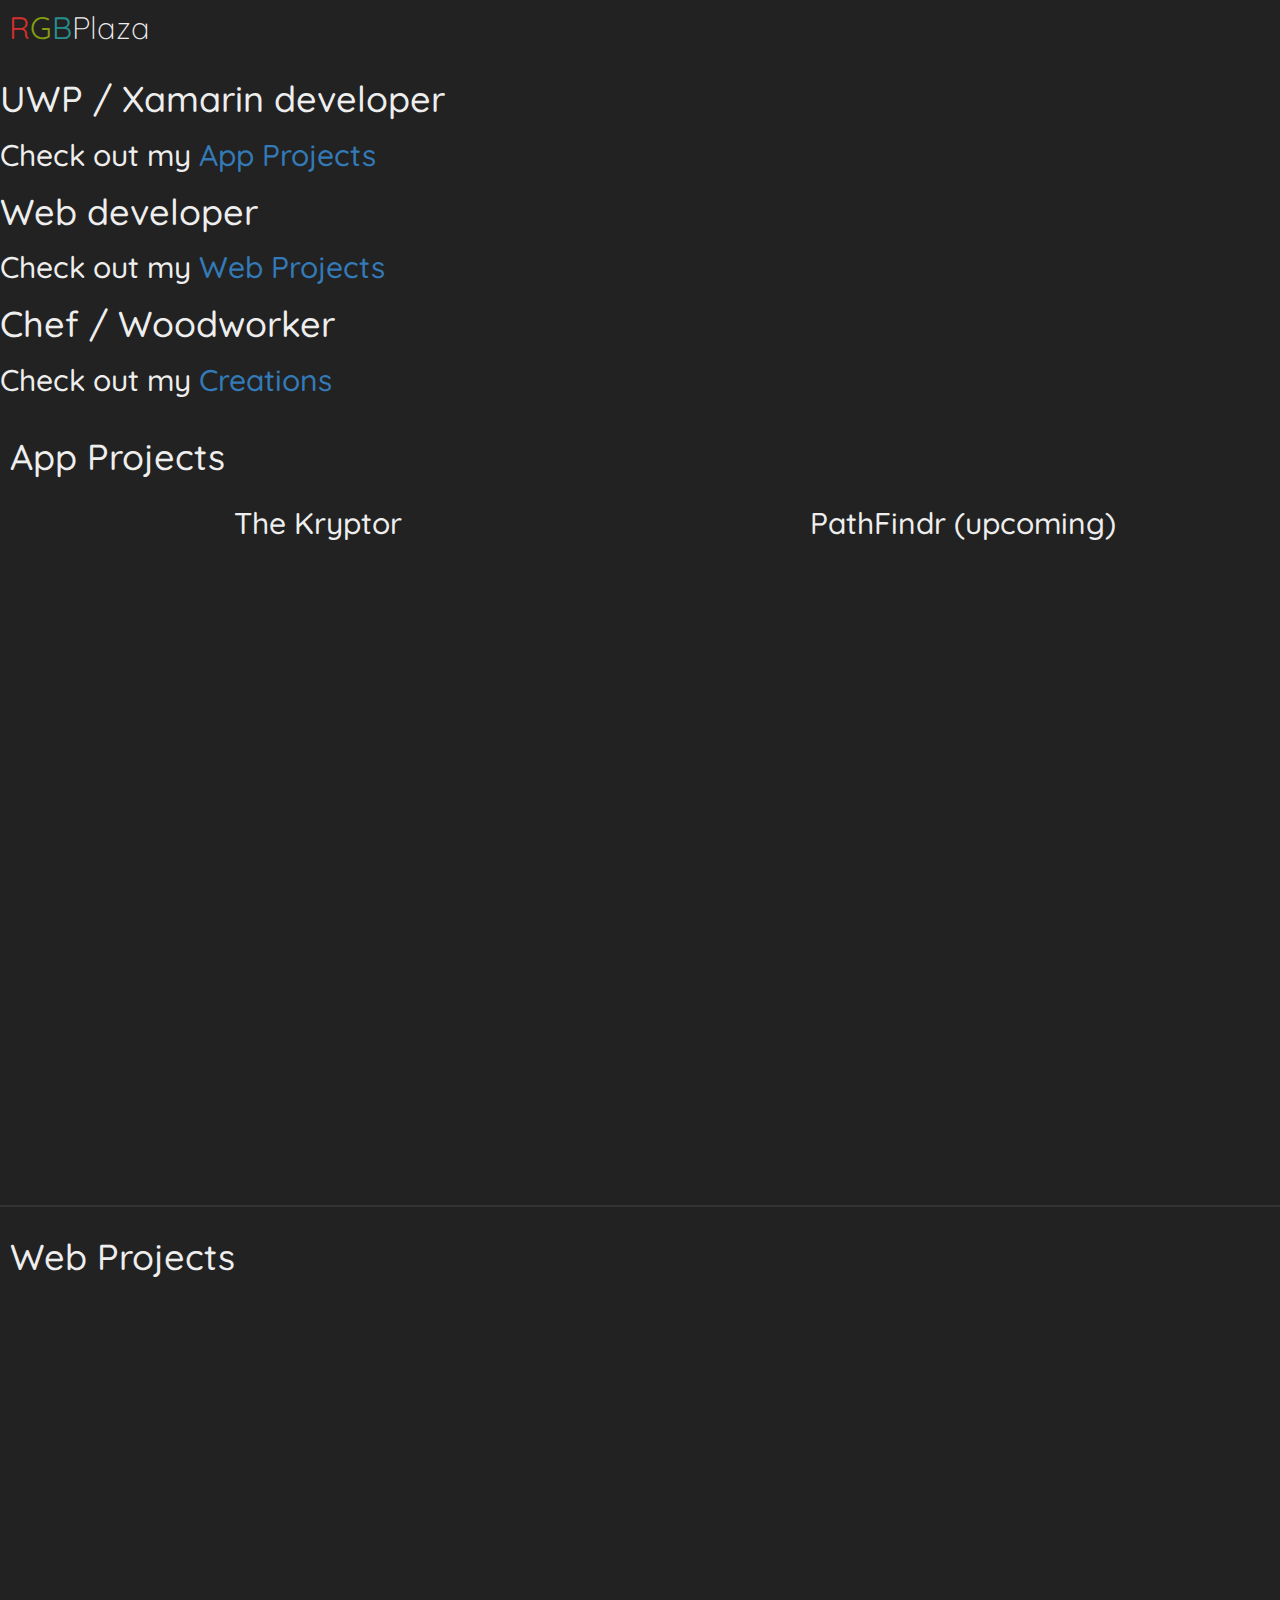
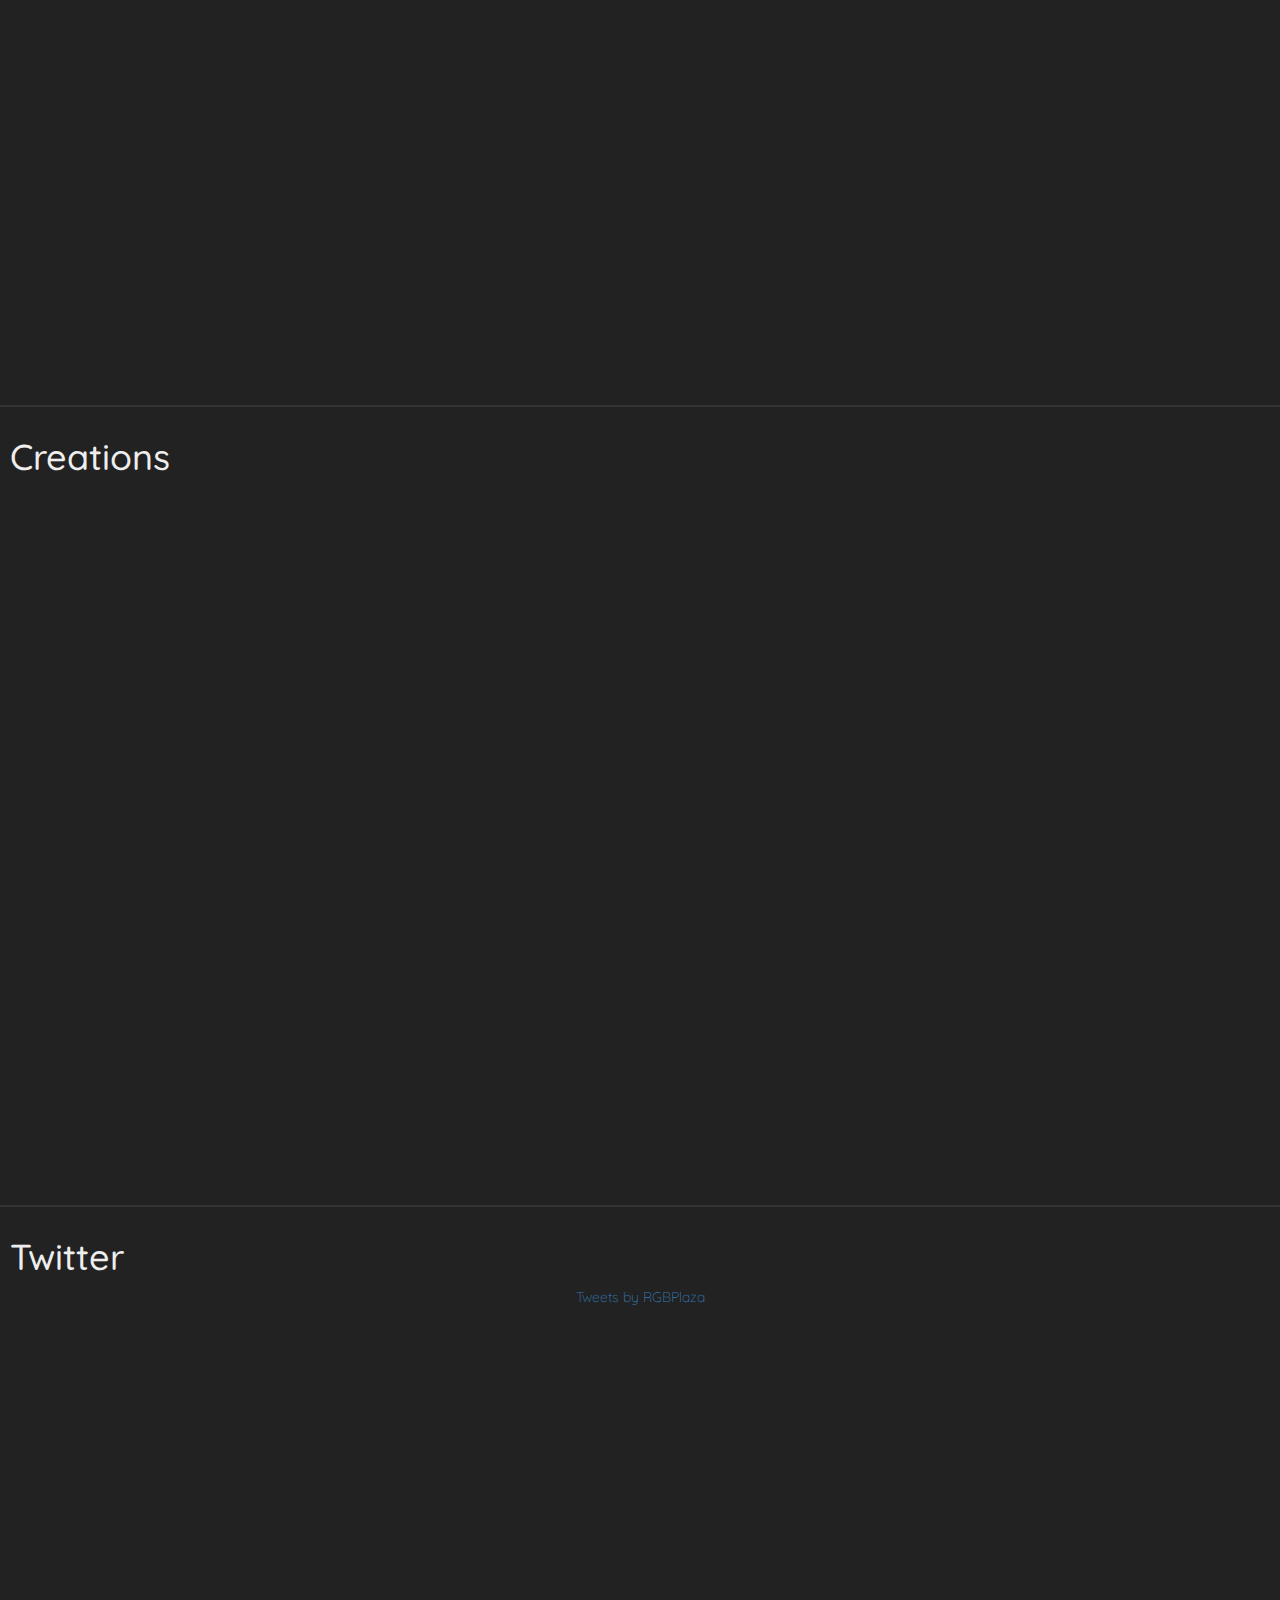
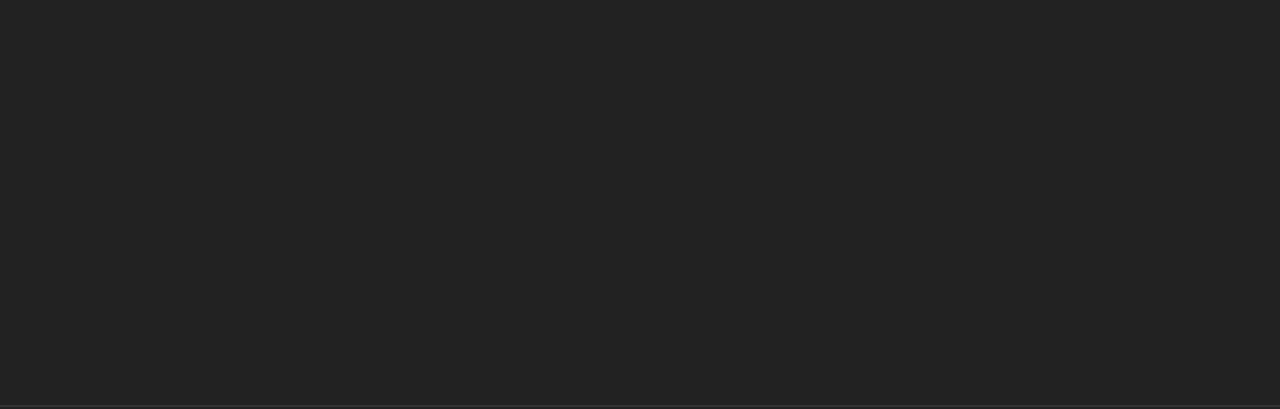
<file: index.html>
﻿<!DOCTYPE html>
<html>
<head>
    <title></title>
	<meta charset="utf-8" />
    <link rel="stylesheet" href="https://maxcdn.bootstrapcdn.com/bootstrap/3.3.7/css/bootstrap.min.css">
    <script src="https://ajax.googleapis.com/ajax/libs/jquery/3.1.1/jquery.min.js"></script>
    <script src="https://rgbplaza.github.io/rgbslide/rgbSlide.min.js"> </script>
    <meta name="viewport" content="width=device-width, initial-scale=1, maximum-scale=1, user-scalable=no">
    <link rel="stylesheet" href="mainStyles.css" />
    <script src="mainScript.js"></script>
</head>
<body>
    <div id="navBar">
        <a href="https://us-central1-street-kids-direct-dms.cloudfunctions.net/transaction-completed"><span style="color:#d53030;font-weight:400">R</span><span style="color:#859d10;font-weight:400">G</span><span style="color:#278e8e;font-weight:400">B</span><span style="color:#eeeeee;">Plaza</span></a>
    </div>
    <div id="mainSlider">
        <div>
            <h1>UWP / Xamarin developer</h1>
            <h2>Check out my <a class="appBtn">App Projects</a></h2>
        </div>
        <div>
            <h1>Web developer</h1>
            <h2>Check out my <a class="webBtn">Web Projects</a></h2>
        </div>
        <div>
            <h1>Chef / Woodworker</h1>
            <h2>Check out my <a class="creBtn">Creations</a></h2>
        </div>
    </div>
    <div id="apps" class="sect row">
        <div class="col-xs-12">
            <h1>App Projects</h1>
        </div>
        <div class="col-sm-6">
            <h2>The Kryptor</h2>
        </div>
        <div class="col-sm-6">
            <h2>PathFindr (upcoming)</h2>
        </div>
    </div>
    <div id="web" class="sect">
        <h1>Web Projects</h1>
    </div>
    <div id="creations" class="sect">
        <h1>Creations</h1>
    </div>
    <div id="twitter" class="sect" style="text-align:center;">
        <h1 style="text-align:left;">Twitter</h1>
        <a class="twitter-timeline" data-width="800" data-height="800" data-theme="dark" data-link-color="#278e8e" href="https://twitter.com/RGBPlaza">Tweets by RGBPlaza</a>
        <script async src="//platform.twitter.com/widgets.js" charset="utf-8"></script>
    </div>


    <div id="sectionMenu">
        <h1 class="topBtn">Top of page</h1>
        <h1 class="appBtn">App projects</h1>
        <h1 class="webBtn">Web Projects</h1>
        <h1 class="creBtn">Creations</h1>
        <h1 class="twiBtn">Twitter</h1>
    </div>
</body>
</html>
</file>
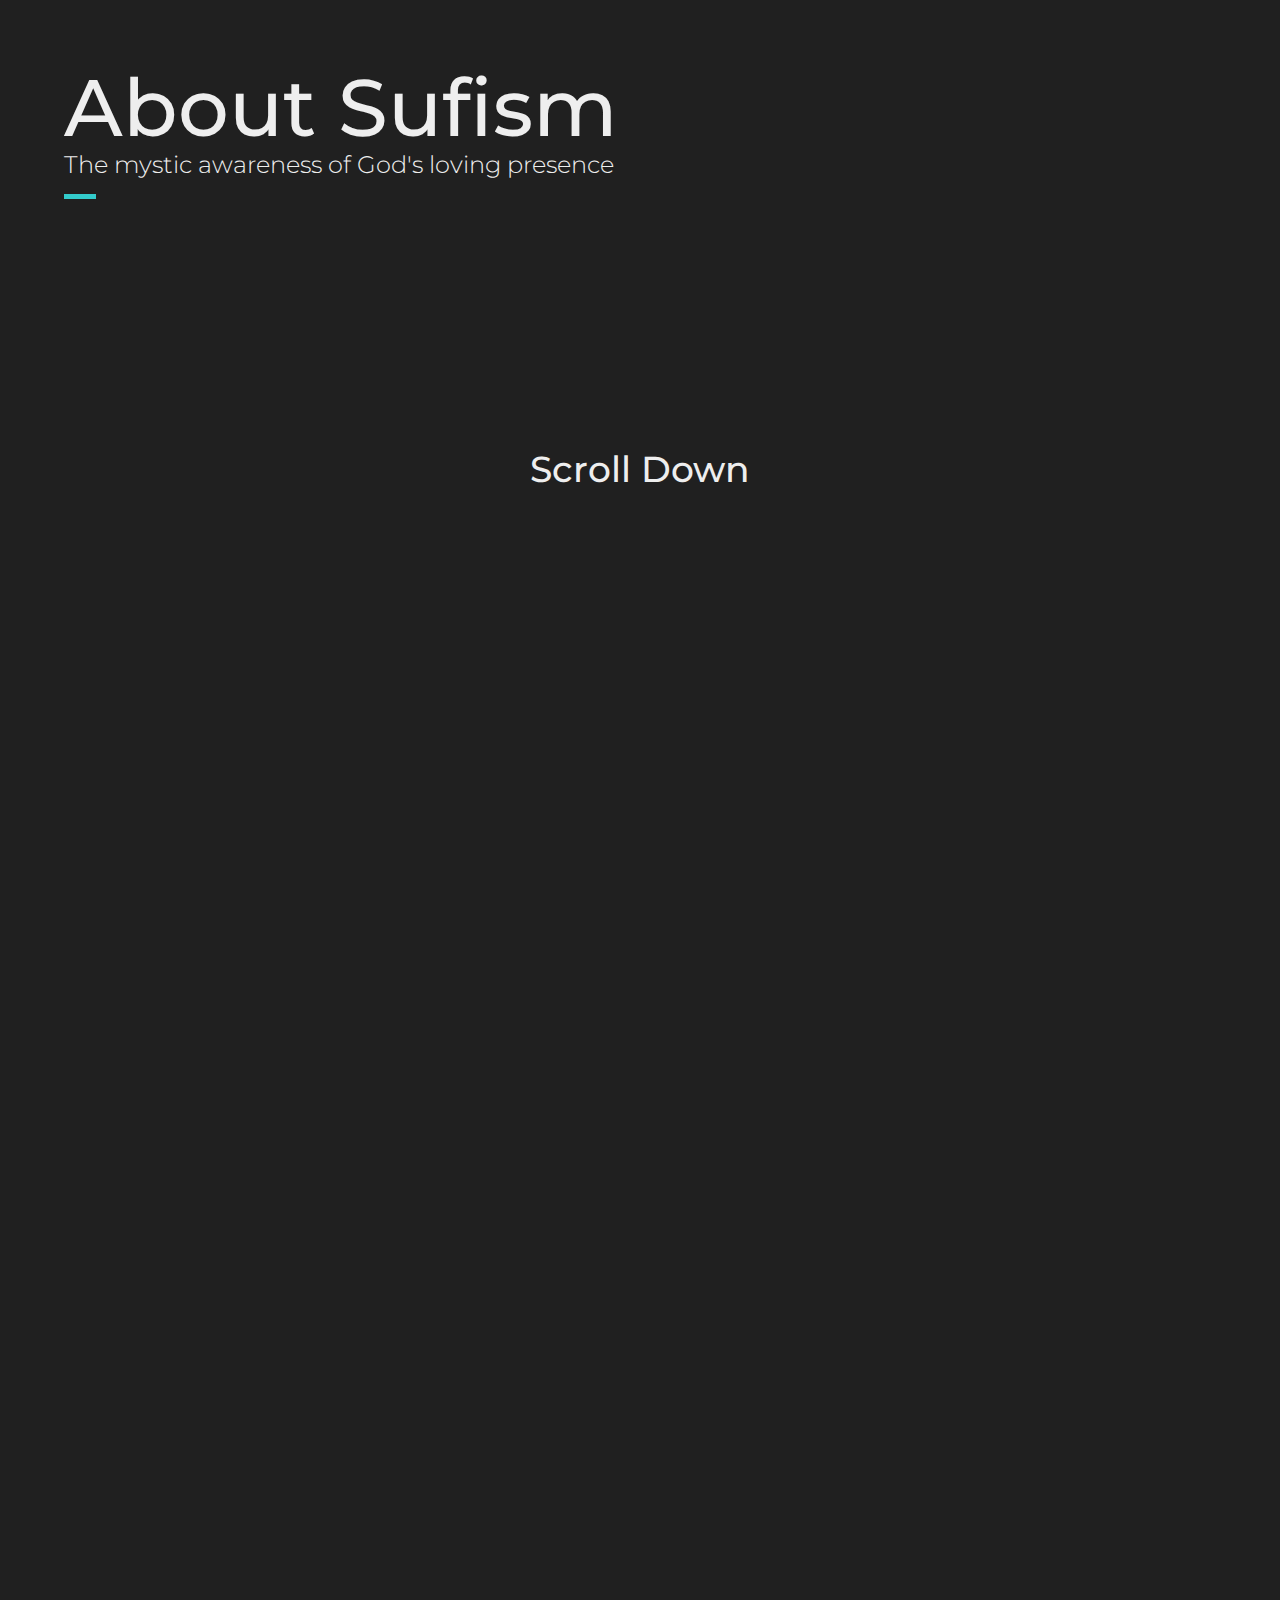
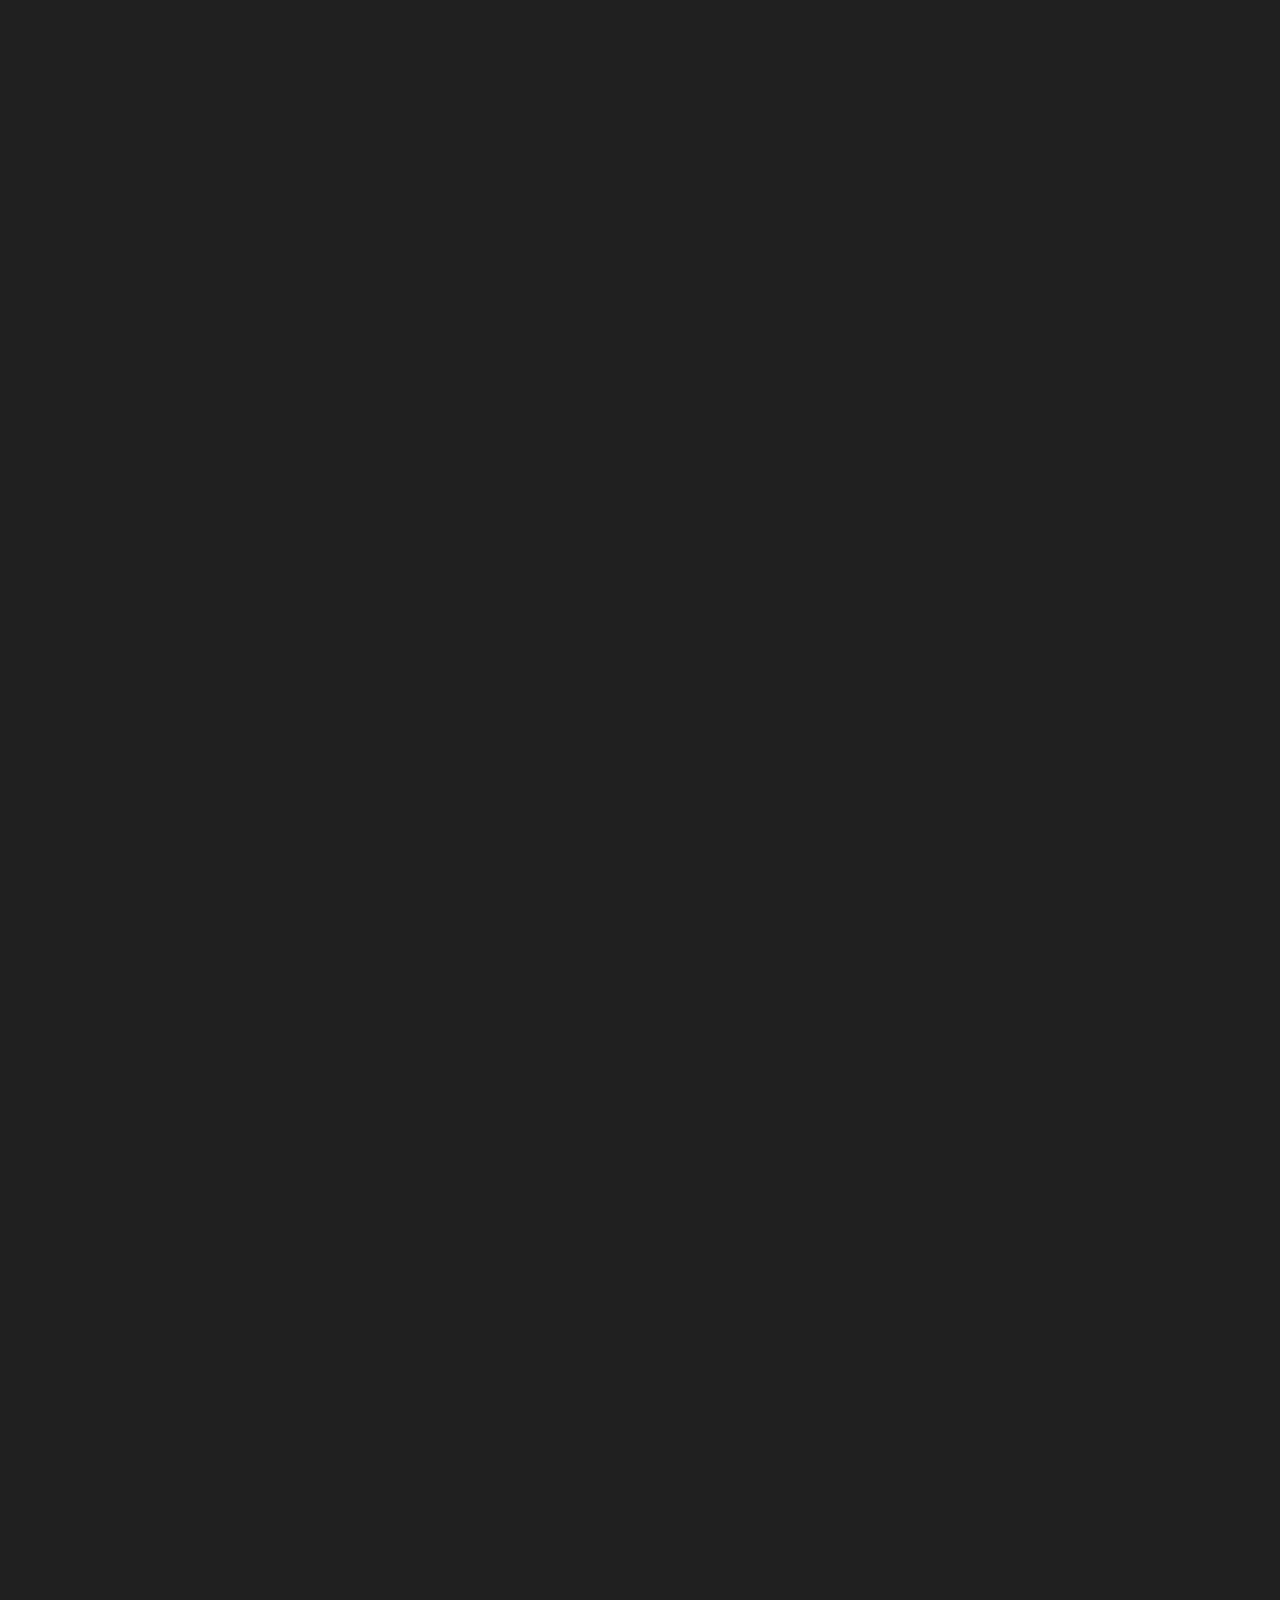
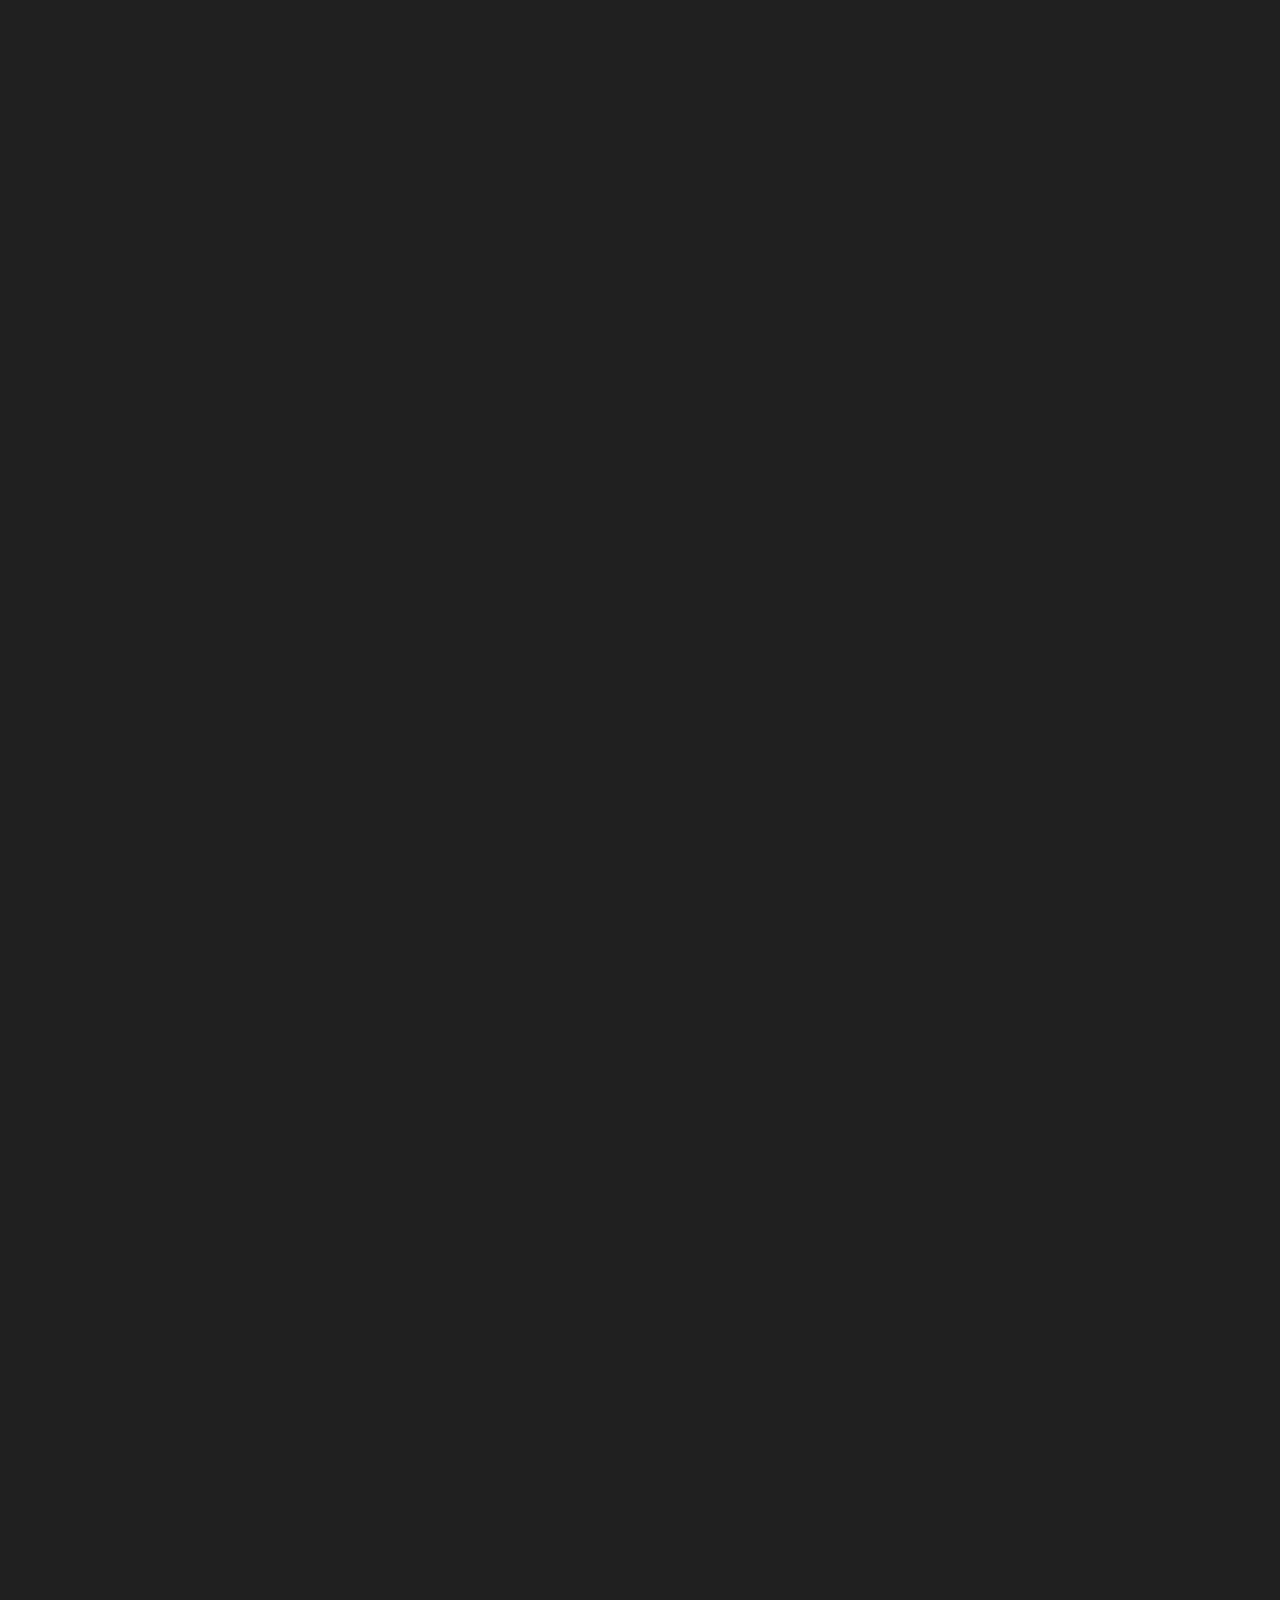
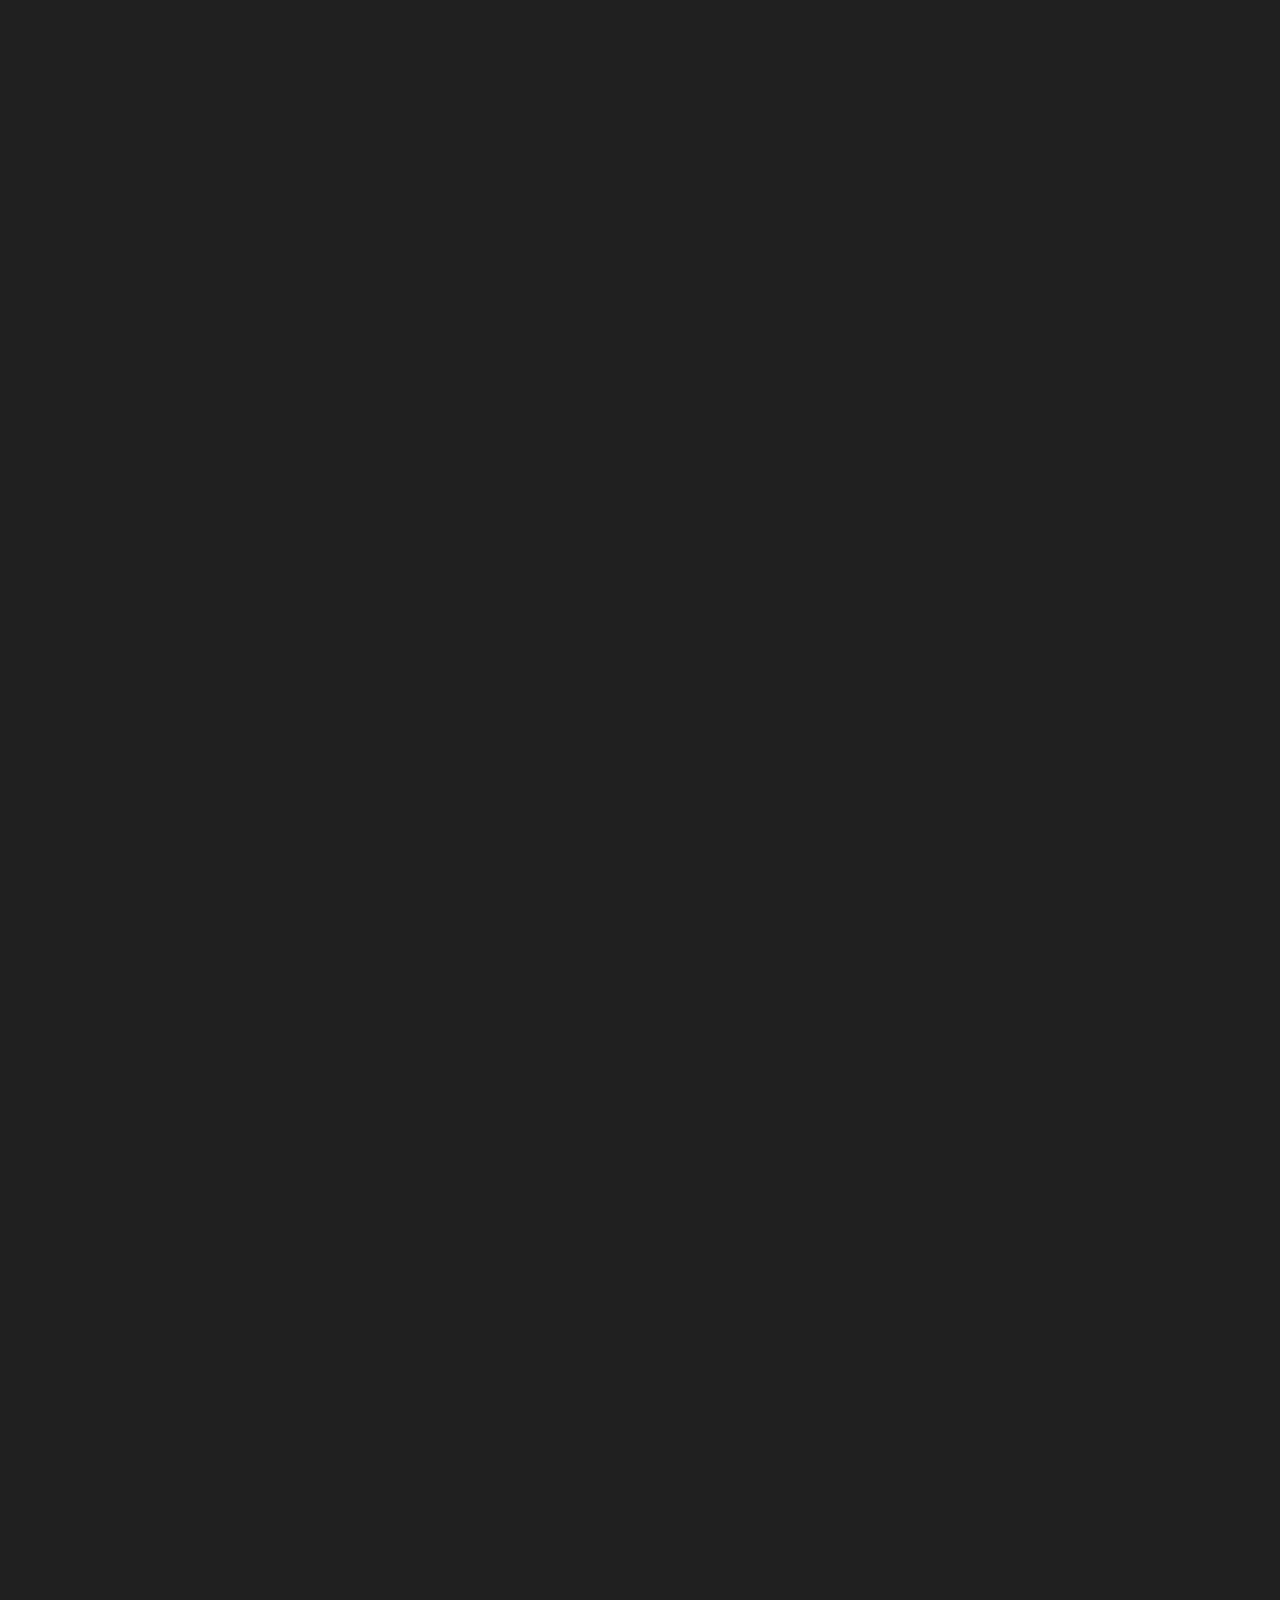
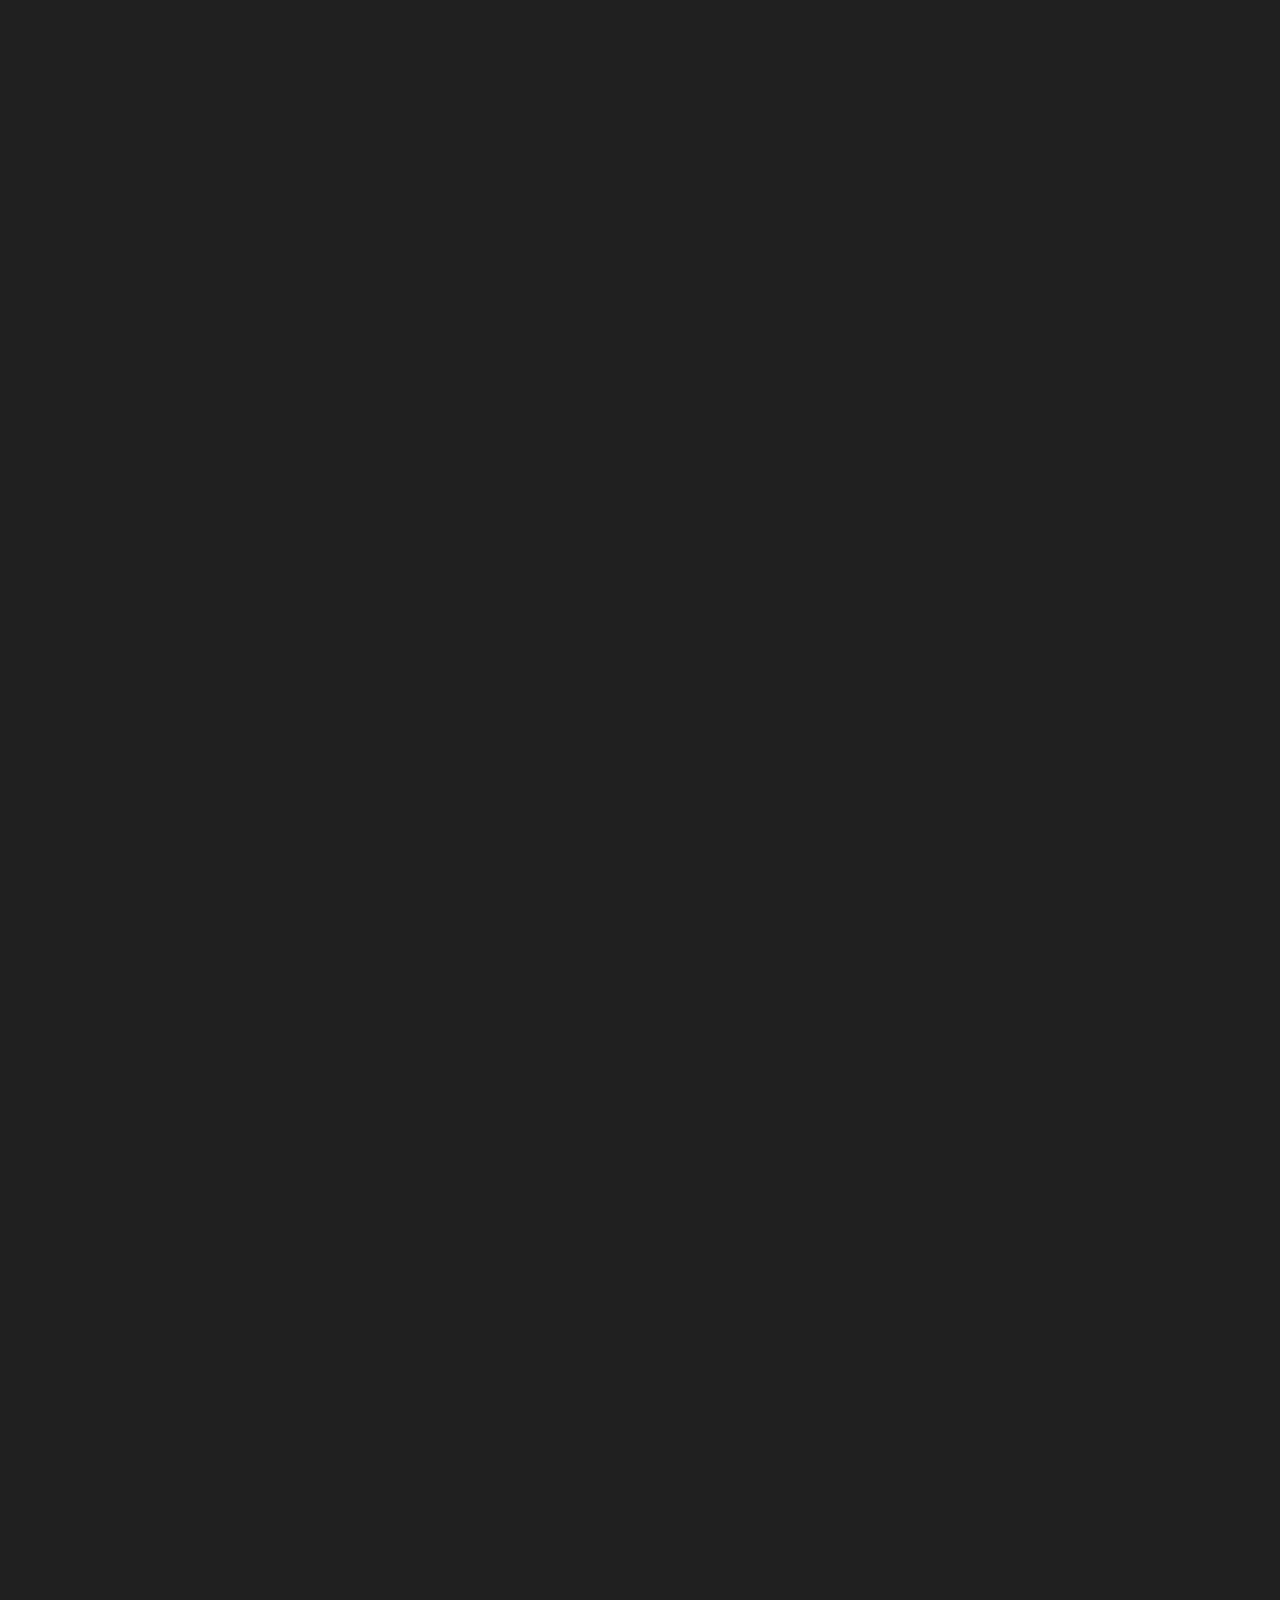
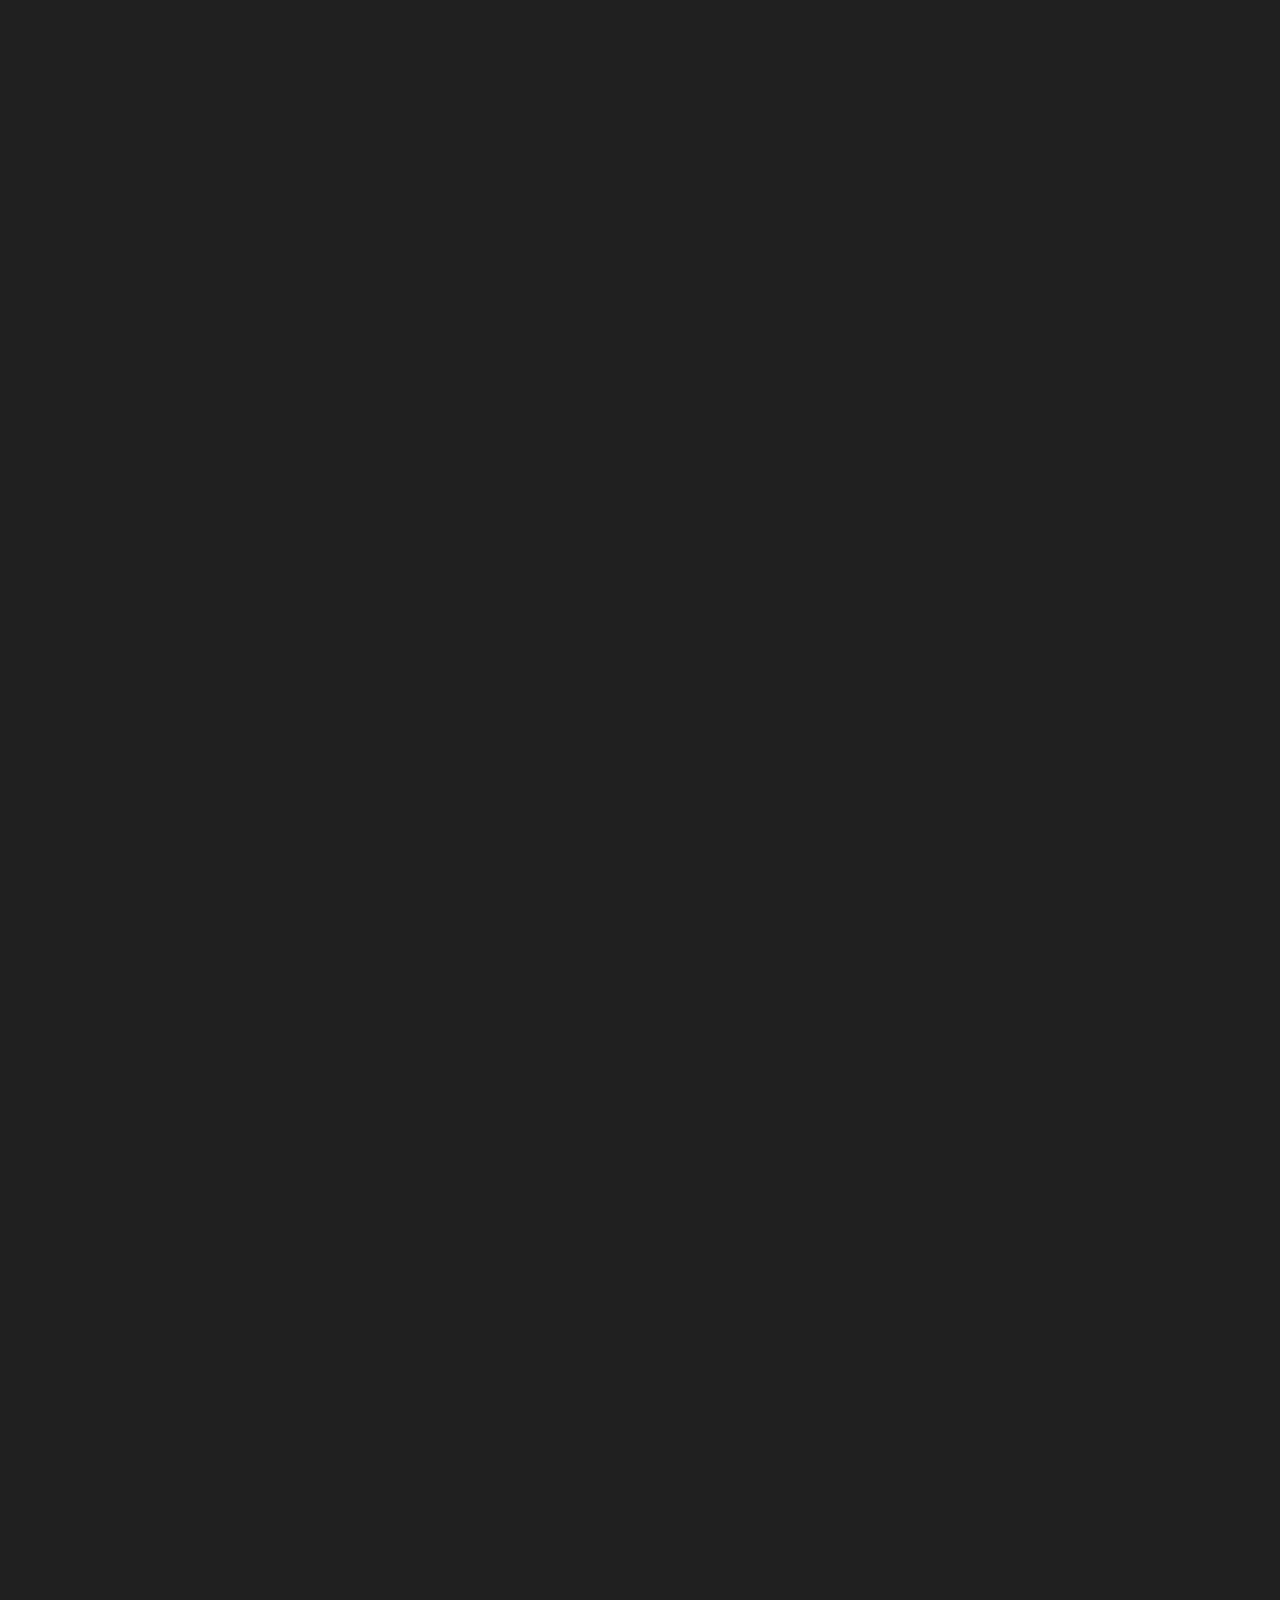
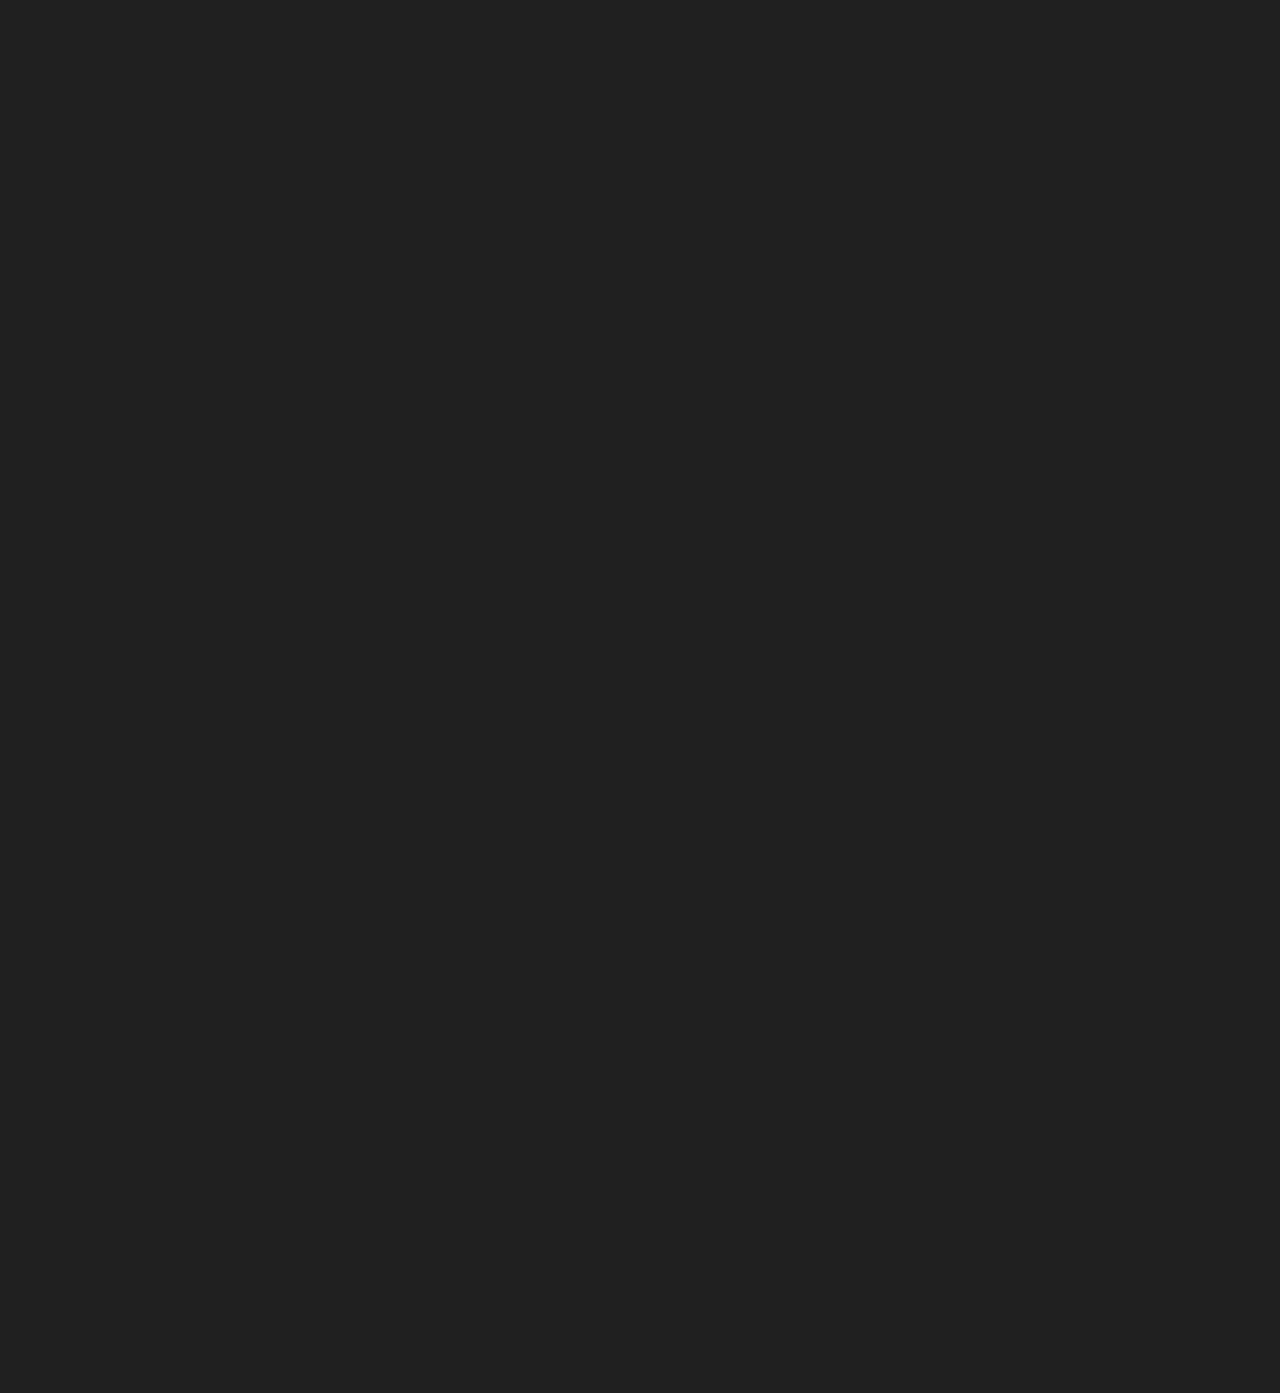
<file: AboutSufism/index.html>
﻿<!DOCTYPE html>
<html>
<head>
    <meta charset="utf-8" />
    <title>About Sufism</title>
    <link rel="stylesheet" href="https://maxcdn.bootstrapcdn.com/bootstrap/3.3.7/css/bootstrap.min.css"/>
    <link rel="stylesheet" href="main.css"/>
    <script src="http://ajax.aspnetcdn.com/ajax/jQuery/jquery-1.8.0.js"></script>
    <script src="main.js"></script>
</head>
<body>
    <!--Title Area-->
    <h1 id="title">About Sufism</h1>
    <h1 id="subTitle">The mystic awareness of God's loving presence</h1>
    <div id="titleUnderline"></div>

    <h1 style="position:absolute;width:400px;text-align:center;left:calc(50vw - 200px);top:50vh">Scroll Down</h1>

    <!--Classification of Sufi Islam-->
    <div id="classification" class="section" style="background:url(Img/mosque.jpg) center center no-repeat;background-size:cover;">
        <div class="row">
            <h1 class="sectionHeader">What is Sufism?</h1>
        </div>
        <div class="row"><blockquote>“Sufism means being particularly aware of God’s loving presence”</blockquote></div>
        <div class="row">
            <div class="col-md-5"><p class="sectionBody">Sufi Islam is all about having a strong connection with Allah. A Sufi Muslim will pray and “passes from conscious thought and arrives at a state of union with God” – this ‘arrival’ is called baqa. The experience with Allah is known as Mysticism.</p></div>
            <div class="col-md-7"><p class="sectionBody">Mysticism: A feeling of unparalleled closeness with Allah, which makes the rest of life seem insignificant to the one who is experiencing this connection. The feeling is so divine that anyone who may experience mysticism, an event which is usually quite short, few and far between, will want to have the same closeness with Allah again.</p></div>        
        </div>
        <div class="row">
            <div class="col-md-7"><p class="sectionBody">Sufism is all about the spirit, it focuses on forgetting anything material on earth and considering the more important things like bringing one’s closeness with God to an exceptional level and being “absorbed in the consciousness of god”.</p></div>
            <div class="col-md-5"><p class="sectionBody">Love is a key concept for Sufis, they believe that it should be the foundation for anything that you do and it won’t fail you. Sufis also are entirely tolerant of other religions as “All religious paths are attempts to find God”.</p></div>
        </div>
        <div class="row"><blockquote>“All religious paths are attempts to find God”</blockquote></div>
        <div class="row">
            <div class="col-xs-12"><p class="sectionBody">There are various different orders (or communities) of Sufism or Tariqas and they all have a leader called a Shaikh. ‘Inner Circle’ members of a Tariqa who have a close relation with their Shaikh are known as murids and one is elected to follow if the current Tariqa knows that they are dying.</p></div>
        </div>
    </div>

    <!--Definition of Shahada and Explanation of Dhikr / Prayer-->
    <div id="shahadaAndSalah" class="section" style="background:url(Img/quran.jpg) center center no-repeat;background-size:cover;">
        <div class="row">
            <h1 class="sectionHeader">Shahada</h1>
        </div>
        <div class="row">
            <div class="col-md-7"><p class="sectionBody">Shahada is the declaration of faith (or creed) in Islam. It, most basically. Is the acceptance of ‘the Oneness of God’ – that Allah is the only god – and the acceptance that Muhammed was his messenger or prophet.</p></div>
            <div class="col-md-5"><p class="sectionBody">It is spoken as follows: “(I testify that) There is no god but God. Muhammad is the messenger of God.”</p></div>
        </div>
        <div class="row"><blockquote style="font-family:serif;">“lā ʾilāha ʾillā llāh muḥammadun rasūlu llāh”</blockquote></div>
        <div class="row">
            <h1 class="sectionHeader">Salah</h1>
        </div>
        <div class="row">
            <div class="col-md-9"><p class="sectionBody">One of the most common forms of prayer performed Sufism is known as Dhikr. Dhikr as a word refers to the ‘Remembrance of Allah’ and in practice is the repetition of short prayers or phrases. Dhikr is a ritual in many Tariqas and can involve many different things, ranging from mental repetition to singing and dancing. Dhikr is valued quite highly in many Sufi orders as it helps to remove the followers from the material world and focus on the praise and connection with God.</p></div>
            <div class="col-md-3"><p class="sectionBody">The Shahada (Declaration of Faith) can be used as one of the repeated phrases in Dhikr and (If accepted by the order) part of any musical rituals.</p></div>
        </div>
    </div>

    <!--Fasting and Ramadan-->
    <div id="sawmAndFitr" class="section" style="background:url(Img/spices.jpg) center center no-repeat;background-size:cover;">
        <div class="row">
            <h1 class="sectionHeader">Sawm</h1>
        </div>
        <div class="row">
            <div class="col-md-4"><p class="sectionBody">Sawm is Islam’s word for fasting and isn’t any different in Sufism (since it isn’t really a different denomination, derivation or sect). However, it is likely to be strictly adhered to by all Sufis as it is one of the five pillars of Islam and Sufi Muslims are devout as a result of their close connection with Allah.</p></div>
            <div class="col-md-8"><p class="sectionBody">Ramadan is the largest fasting ritual in Islam. It lasts for about a month, yet is based on the Islamic calendar (which still has 12 months but is what is known as a lunar calendar and therefore has some inaccuracies). While the sun is out, all consumption of food and drink is forbidden, along with other activities such as smoking and any sexual activity – however some people are exempt from these restrictions if they are very young (below 12), very old, hurt or ill, pregnant or menstruating at the time.</p></div>
        </div>
        <div class="row">
            <div class="col-xs-12"><p class="sectionBody">Bear in mind that this doesn't mean that they won't do anything for Ramadan - they might fast when they are ready at a later date, or they might do some charity giving if the former doesn't seem to be a possiblity.</p></div>
        </div>
        <div class="row">
            <h1 class="sectionHeader">Eid ul-Fitr</h1>
        </div>
        <div class="row">
            <div class="col-xs-12"><p class="sectionBody">Eid ul-Fitr is the celebration or festival that happens right at the end of Ramadan, after there has been a sighting of the new moon. At this time, those who have been taking part will visit the mosque to pray and will also have a large meal with friends and family afterwards – one large meal will take place during the day as it will be the first daytime meal since before Ramadan. During this festival, all Muslims will wear their best clothes to show the importance of the celebration.</p></div>
        </div>
        <div class="row"><blockquote>“Muslims are not only celebrating the end of fasting, but thanking Allah for the help and strength that he gave them throughout the previous month to help them practise self-control”</blockquote></div>
    </div>

    <!--Charity and Eid ul-Adha -->
    <div id="zakahAndAdha" class="section" style="background:url(Img/tree.jpg) center center no-repeat;background-size:cover;">
        <div class="row">
            <h1 class="sectionHeader">Zakah</h1>
        </div>
        <div class="row">
            <div class="col-md-4"><p class="sectionBody">The third pillar of Islam, Zakah (or Zakat) is the name given to ‘Compulsory Giving’ in Islam. The giving of specifically 2.5% of each Muslim’s wealth per Annum is seen as an act of worship towards Allah and a form of ‘Self Purification’. Any giving outside this specific figure is not counted as Zakah.</p></div>
            <div class="col-md-4"><p class="sectionBody">Along with the material bonus of helping to look after the poor, Zakah is a yearly reminder to Muslims about possession: Everything in the world was created by Allah, so on a cosmic level we own nothing.</p></div>
            <div class="col-md-4"><p class="sectionBody">The teachings of Zakah heavily line up with what is advocated by Sufis; They believe how it is important to separate oneself from the material world and what we have physically – and Zakah also teaches just that.</p></div>
        </div>
        <div class="row"><blockquote>“Since we cannot take anything with us when we die we need not cling to it”</blockquote></div>
        <div class="row">
            <h1 class="sectionHeader">Eid ul-Adha</h1>
        </div>
        <div class="row">
            <div class="col-xs-12"><p class="sectionBody">Eid ul-Adha is the second most significant festival in Islam. It is concerned with the remembrance of the prophet Ibrahim’s sacrifice (or willingness to) for Allah.</p></div>
        </div>
        <div class="row">
            <div class="col-md-4"><p class="sectionBody">In the story of the sacrifice, Ibrahim is approached by God to sacrifice his son as an ‘act of obedience’. He is tempted not to but in the end, he submits and decided to fulfil God’s request by making the sacrifice. At the last moment (as Ibrahim is about to proceed with the killing) he is given a lamb to do it with instead as he has already proven his allegiance to Allah.</p></div>
            <div class="col-md-5"><p class="sectionBody">Muslims who are financially able to, are obliged to sacrifice a sheep on the day of this festival. Due to regulations in the UK, this must be done in a validated slaughterhouse, which may take away from the authenticity of the festival. Once this has been done, the meat is given out equally between family, friends and strangers who are less fortunate. As Eid ul-Adha is centred around giving, it is customary to help the poor celebrate too buy donating a small sum to help them get some new clothes too.</p></div>
            <div class="col-md-3"><p class="sectionBody">Just like in Eid ul-Fitr, Muslims put on their best clothes and go to the Mosque to pray and give thanks to Allah. After that presents are exchanged between family and friends.</p></div>
        </div>
    </div>

    <!--Pilgrimage and Struggle -->
    <div id="hajjAndJihad" class="section" style="background:url(Img/hajj.jpg) center center no-repeat;background-size:cover;">
        <div class="row">
            <h1 class="sectionHeader">Hajj</h1>
        </div>
        <div class="row">
            <div class="col-md-6"><p class="sectionBody">Hajj is the pilgrimage to the holy city of Mecca (or Makkah), which is situated in Saudi Arabia. It is the fifth pillar of Islam and it is declared that each ‘physically fit’ Muslim should make the pilgrimage to Mecca at least one time during their life, during the last month of the Islamic year.</p></div>
            <div class="col-md-6"><p class="sectionBody">All the pilgrims gather outside a black shrine, known as the Kaaba (which was supposedly built by Ibrahim long ago) to worship Allah. Every pilgrim or ‘Hajji’ wears similar white garments to symbolise Islamic fraternity and to demonstrate how in the eyes of Allah we are all equal.</p></div>
        </div>
        <div class="row"><blockquote>“The hajj was one of the last public acts of worship performed by Muhammad before his death.”</blockquote></div>
        <div class="row">
            <h1 class="sectionHeader">Jihad</h1>
        </div>
        <div class="row">
            <div class="col-md-5"><p class="sectionBody">Greater Jihad refers to one’s internal struggle against sin and temptation. It is about the one’s urge to be the best Muslim they can be. Everyone’s Jihad may be different as there are different things for people to work towards: if you do smoke then part of your Greater Jihad would be trying to give it up or for some, just trying to adhere to the five pillars of Islam would be a way of them embracing their internal Jihad.</p></div>
            <div class="col-md-3"><p class="sectionBody">For Sufis, who are devout Muslims who already think and feel beyond the material of the world, this struggle may be less difficult or could feel completely different.</p></div>
            <div class="col-md-4"><p class="sectionBody">Other forms of Jihad such as holy war, ’lesser jihad’, wouldn’t matter to Sufi Muslims at all; this is because, by nature, Sufis are tolerant of other religions and faiths so they see no reason to force their beliefs on others, rather let their way of thinking speak for itself.</p></div>
        </div>
        <div class="row"><blockquote>“We are finished with the lesser jihad; now we are starting the greater jihad.” – Muhammed, after battle</blockquote></div>
    </div>

    <!--Ashura and Bibliography -->
    <div id="ashuraAndBibliography" class="section" style="background:url(Img/sea.jpg) center center no-repeat;background-size:cover;">
        <div class="row">
            <h1 class="sectionHeader">Ashura</h1>
        </div>
        <div class="row">
            <div class="col-md-7"><p class="sectionBody">Ashura is a day in the Islamic calendar which remembers two different events. First, it was the day when Noah left his Ark and Secondly, it is the day during which God saved Moses from the Egyptians. Both of these happenings are commemorated by Sunni Muslims through spending the day in fasting.</p></div>
            <div class="col-md-5"><p class="sectionBody">The day has some additional meaning for Shi’a Muslims, who formally spend the day in remembrance of Hussain, both one of Muhammed’s grandchildren and a martyr.</p></div>
        </div>
        <div class="row"><blockquote>Although Ashura doesn’t have any special meaning for Sufis, it is important to note that a Sufi can either be a Sunni or Shi’a Muslim.</blockquote></div>
        <div class="row">
            <h1 class="sectionHeader">Bibliography</h1>
        </div>
        <div class="row">
            <div class="col-xs-12">
                    <ul class="sectionBody">
                        <li>Examining Religions: Islam – Ruqaiyyah Maqsood</li>
                        <li>www.WikiOmni.com for Dhikr and Shahada</li>
                        <li>http://www.bbc.co.uk/religion/religions/islam/practices/sawm.shtml</li>
                        <li>https://en.wikipedia.org/wiki/Islamic_calendar</li>
                        <li>http://www.bbc.co.uk/religion/religions/islam/practices/zakat.shtml</li>
                        <li>http://www.bbc.co.uk/schools/religion/islam/eid_haj.shtml</li>
                        <li>http://www.bbc.co.uk/religion/religions/islam/beliefs/jihad_1.shtml</li>
                    </ul>
            </div>
        </div>
        <div class="row"><blockquote>“Thank you for reading and I hope you have learned or at least clarifyed something by doing so.” – RGBPlaza</blockquote></div>
    </div>

</body>
</html>
</file>
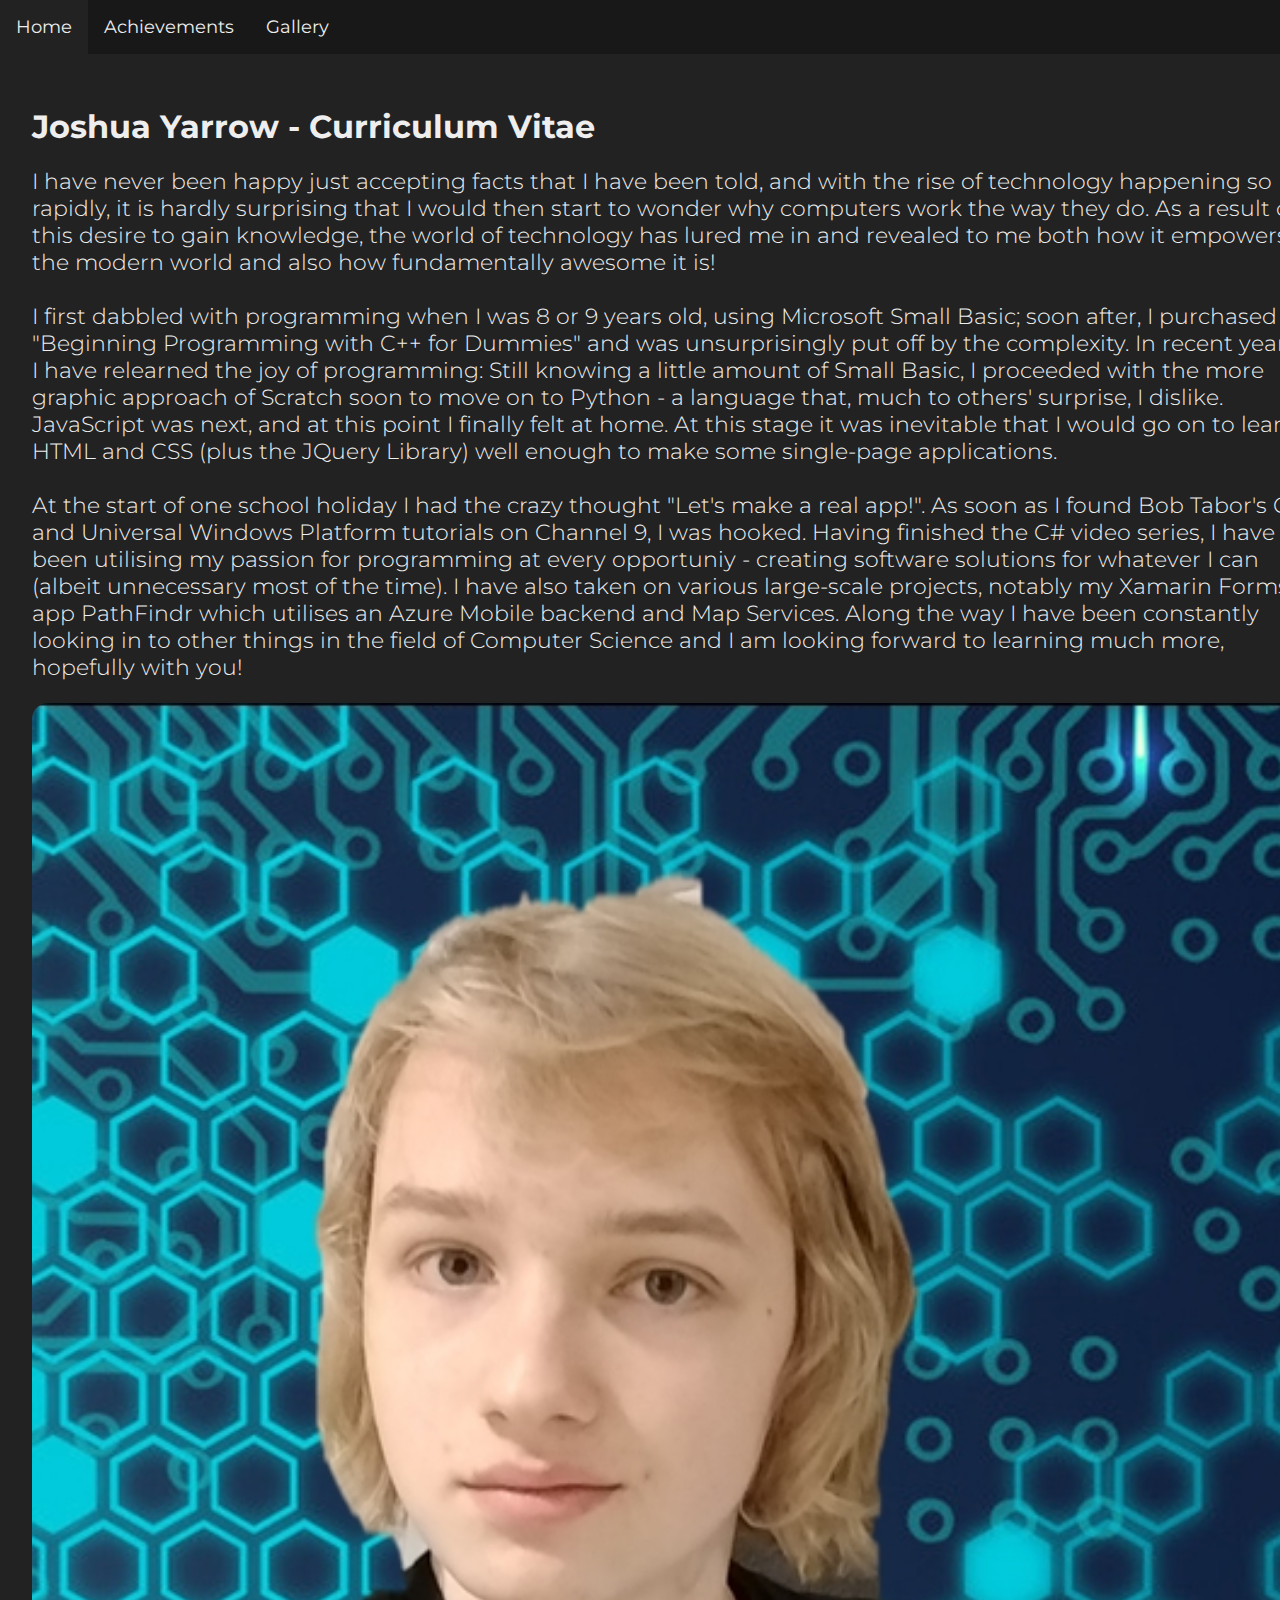
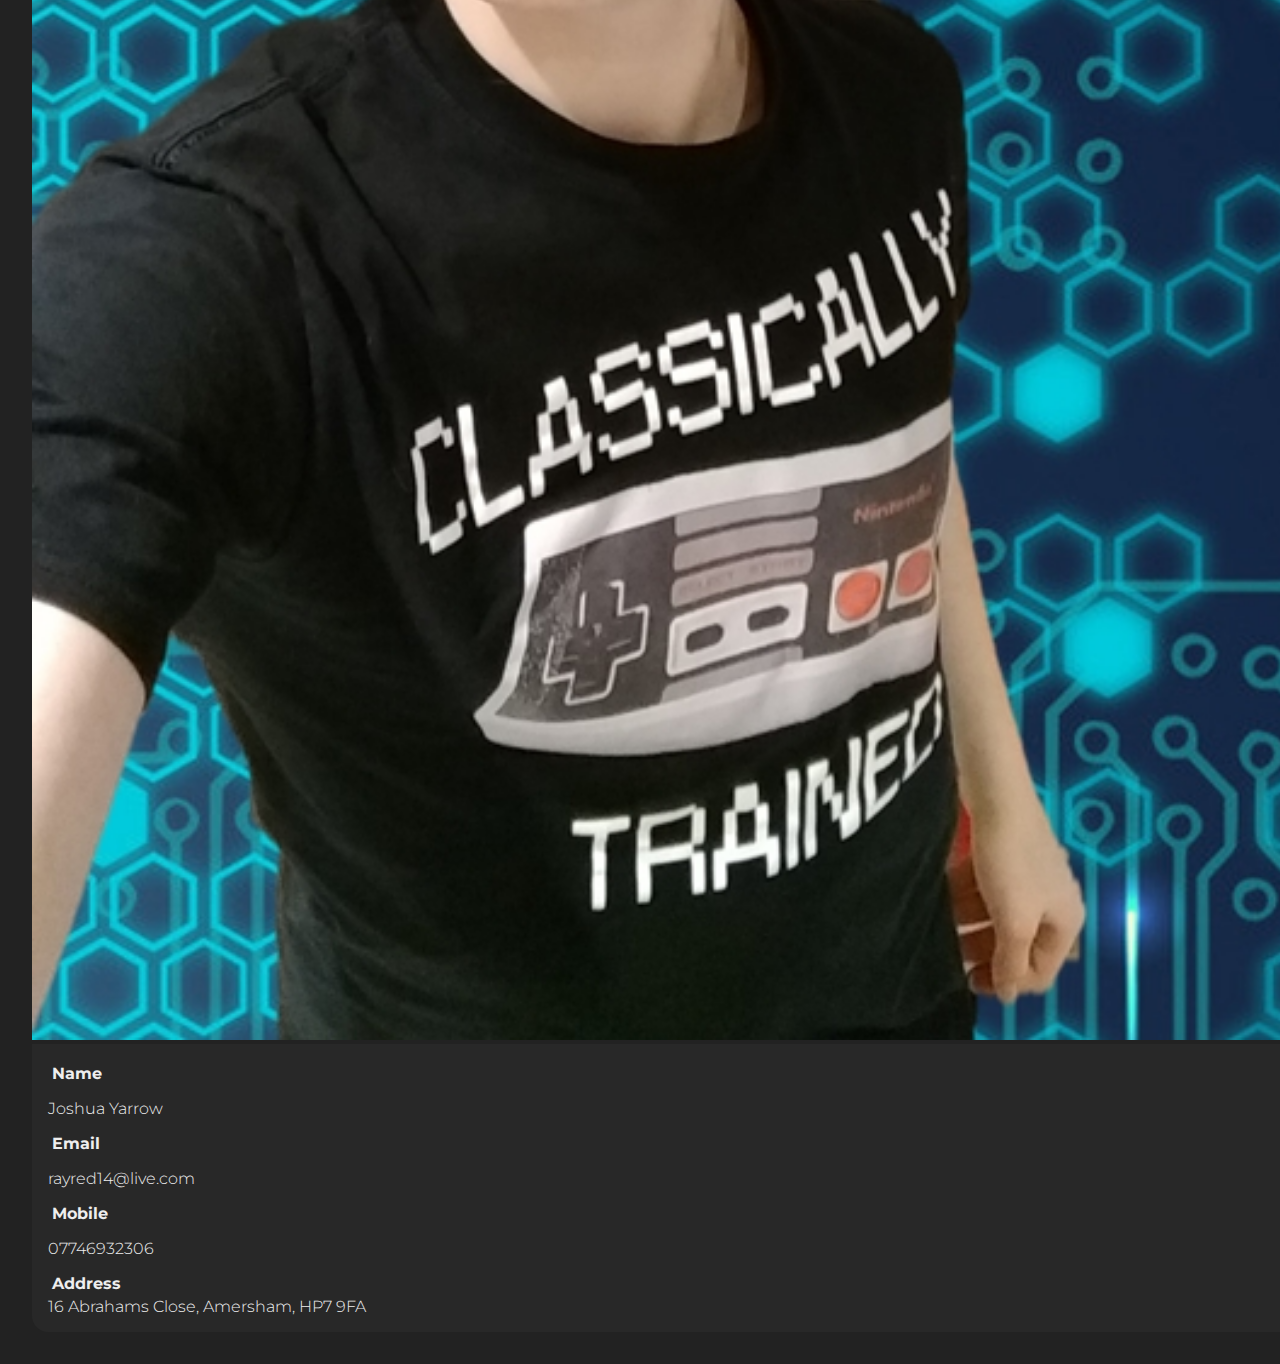
<file: CV/index.html>
﻿<!DOCTYPE html>
<html>
<head>
    <meta charset="utf-8" />
    <meta name="viewport" content="width=device-width, initial-scale=1, shrink-to-fit=no">
    <title>Joshua Yarrow - CV</title>
    <link rel="stylesheet" href="https://maxcdn.bootstrapcdn.com/bootstrap/4.0.0-beta/css/bootstrap.min.css" integrity="sha384-/Y6pD6FV/Vv2HJnA6t+vslU6fwYXjCFtcEpHbNJ0lyAFsXTsjBbfaDjzALeQsN6M" crossorigin="anonymous">
    <link href="MainStyles.css" rel="stylesheet" />
    <script src="https://code.jquery.com/jquery-3.2.1.slim.min.js" integrity="sha384-KJ3o2DKtIkvYIK3UENzmM7KCkRr/rE9/Qpg6aAZGJwFDMVNA/GpGFF93hXpG5KkN" crossorigin="anonymous"></script>
    <script src="MainScript.js"></script>
</head>
<body>
    <nav id="mainNav">
        <div class="navButton" id="navBtn0">Home</div><div class="navButton" id="navBtn1">Achievements</div><div class="navButton" id="navBtn2">Gallery</div>
        <div id="navIndicator"></div>
    </nav>
    <div class="pane paneIsVisible" id="pane0">
            <h1 class="col-xs-12">Joshua Yarrow - Curriculum Vitae</h1>
        <div class="row">
            <div class="col-md-9">
                <p style="font-size:22px; font-weight:300">
                    I have never been happy just accepting facts that I have been told, and with the rise of technology happening so rapidly, it is hardly surprising that I would then start to wonder why computers work the way they do.
                    As a result of this desire to gain knowledge, the world of technology has lured me in and revealed to me both how it empowers the modern world and also how fundamentally awesome it is!
                    <br /><br />I first dabbled with programming when I was 8 or 9 years old, using Microsoft Small Basic; soon after, I purchased "Beginning Programming with C++ for Dummies" and was unsurprisingly put off by the complexity.
                    In recent years, I have relearned the joy of programming: Still knowing a little amount of Small Basic, I proceeded with the more graphic approach of Scratch soon to move on to Python - a language that, much to others' surprise, I dislike.
                    JavaScript was next, and at this point I finally felt at home. At this stage it was inevitable that I would go on to lean HTML and CSS (plus the JQuery Library) well enough to make some single-page applications.
                    <br /><br />At the start of one school holiday I had the crazy thought "Let's make a real app!". As soon as I found Bob Tabor's C# and Universal Windows Platform tutorials on Channel 9, I was hooked.
                    Having finished the C# video series, I have been utilising my passion for programming at every opportuniy - creating software solutions for whatever I can (albeit unnecessary most of the time). 
                    I have also taken on various large-scale projects, notably my Xamarin Forms app PathFindr which utilises an Azure Mobile backend and Map Services.
                    Along the way I have been constantly looking in to other things in the field of Computer Science and I am looking forward to learning much more, hopefully with you!
                </p>
            </div>

            <div class="col-md-3">
                <div id="portraitHolder">
                    <img src="Portrait.jpg" width="100%" />
                </div>
                <div id="contactDetails">
                    <h4>Name</h4><p> Joshua Yarrow</p>
                    <h4>Email</h4><p> rayred14@live.com</p>
                    <h4>Mobile</h4><p> 07746932306</p>
                    <h4>Address</h4><p style="margin:0;"> 16 Abrahams Close, Amersham, HP7 9FA</p>
                </div>
            </div>

        </div>
    </div>
    <div class="pane" id="pane1">
        <h1>Achievements</h1>
        <div class="row">
             <div class="col-md-6">
                 <h4>Qualifications</h4>
                 <ul>
                     <li>Passed Grade 6 Trombone</li>
                     <li>
                         <div>
                             <h6 style="margin:0;">Predicted GCSE Grades: Four Grade 9's and Six Grade 8's</h6>
                             <p id="viewGradesButton" style="color:#e74c3c;cursor:pointer;margin-top:0;margin-bottom:4px;">See Expanded View</p>
                         </div>
                     </li>
                     <li>Awarded Distinction in Employability Skills</li>
                 </ul>
             </div>
            <div class="col-md-6">
                <h4>Reading List</h4>
            </div>
        </div>
        <div class="row">
            <div class="col-md-8">
                <h4>References</h4>
            </div>
            <div class="col-md-4">
                <h4>Previous Placements</h4>
            </div>
        </div>
    </div>
    <div class="pane" id="pane2">
        <h1>Photo Gallery</h1>
    </div>
    <div id="gradesModal">
        <h1 style="width:100%;position:absolute;left:0;top:3vh;text-align:center;font-size:4vmin;">Predicted GCSE Grades</h1>
        <div id="gradesTable">
            <div><div class="cell col0" style="top:0">Subject</div><div class="cell col1" style="top:0%;">Grade</div></div>
            <div><div class="cell col0" style="top:calc(10% - 2px)">Biology</div><div class="cell col1" style="top:calc(10% - 2px)">9</div></div>
            <div><div class="cell col0" style="top:calc(20% - 4px)">Chemistry</div><div class="cell col1" style="top:calc(20% - 4px)">9</div></div>
            <div><div class="cell col0" style="top:calc(30% - 6px)">Computer Sci.</div><div class="cell col1" style="top:calc(30% - 6px)">8</div></div>
            <div><div class="cell col0" style="top:calc(40% - 8px)">English Lit.</div><div class="cell col1" style="top:calc(40% - 8px)">8</div></div>
            <div><div class="cell col0" style="top:calc(50% - 10px)">English Lang.</div><div class="cell col1" style="top:calc(50% - 10px)">8</div></div>
            <div><div class="cell col0" style="top:calc(60% - 12px)">French</div><div class="cell col1" style="top:calc(60% - 12px)">8</div></div>
            <div><div class="cell col0" style="top:calc(70% - 14px)">Maths</div><div class="cell col1" style="top:calc(70% - 14px)">9</div></div>
            <div><div class="cell col0" style="top:calc(80% - 16px)">Music</div><div class="cell col1" style="top:calc(80% - 16px)">8</div></div>
            <div><div class="cell col0" style="top:calc(90% - 18px)">Physics</div><div class="cell col1" style="top:calc(90% - 18px)">9</div></div>
            <div><div class="cell col0" style="top:calc(100% - 20px)">RS</div><div class="cell col1" style="top:calc(100% - 20px);">8</div></div>
        </div>
        <img src="CloseButton.png" class="modalCloseButton"/>
    </div>
</body>
</html>
</file>
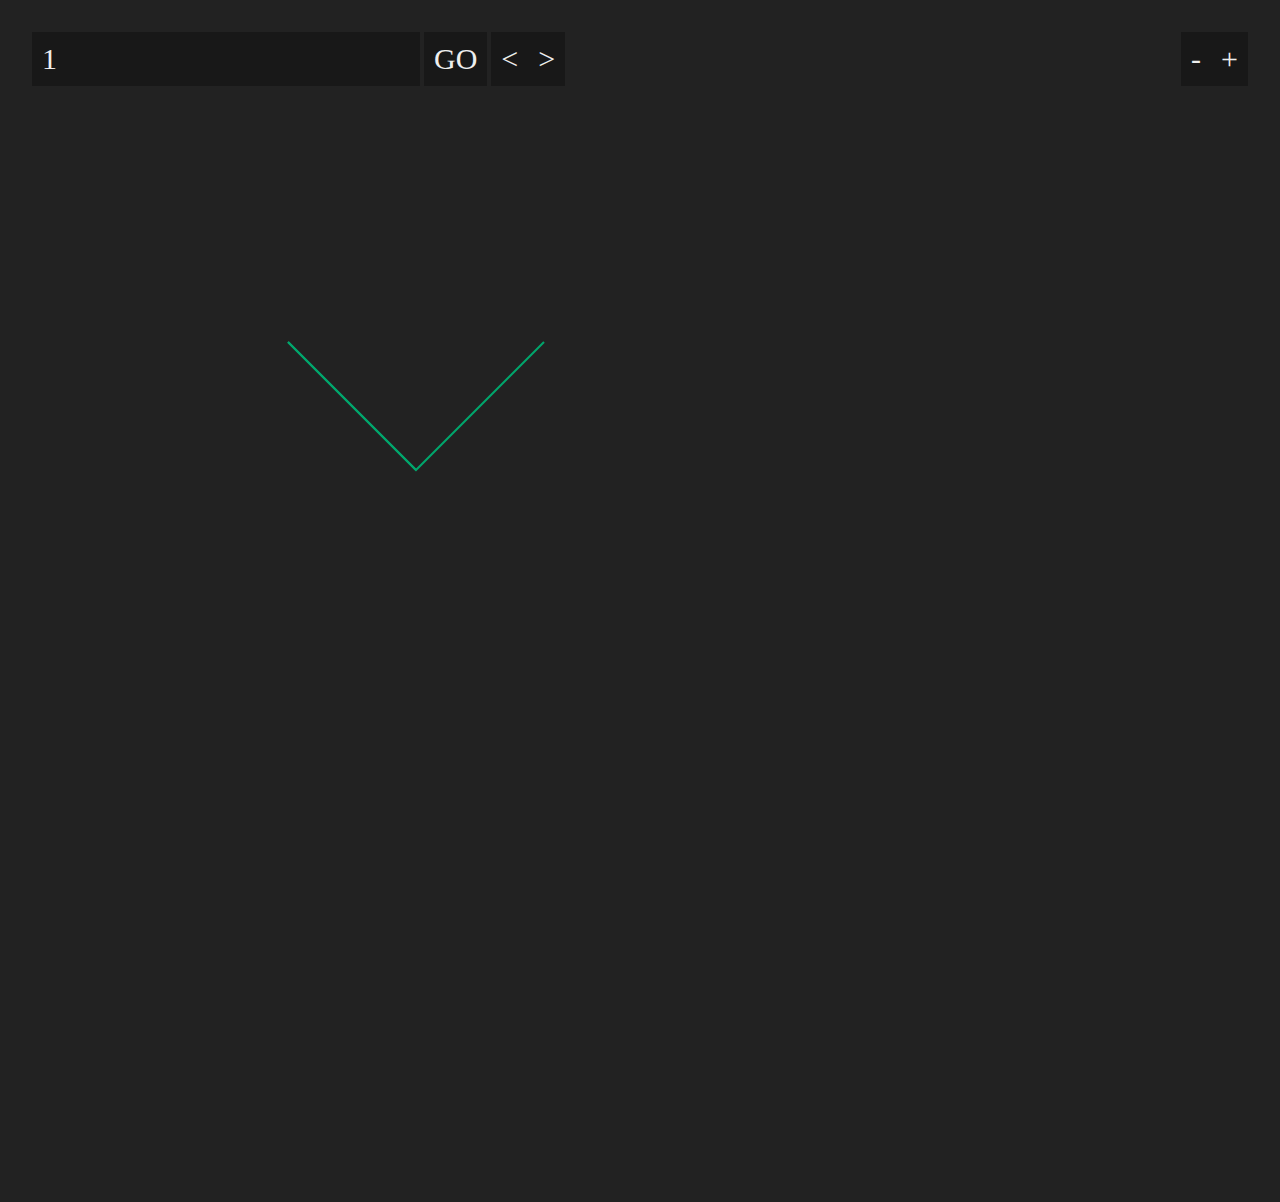
<file: Dragon/index.html>
﻿<!DOCTYPE html>
<html>
<head>
    <meta charset="utf-8" />
    <title>Dragon Curve Generator</title>
    <link rel="stylesheet" href="MainStyles.css" />
    <script src="MainScript.js"></script>
</head>
<body>
    <div>
        <input id="orderEntry" value="1" type="number"/>
        <input id="goButton" class="btn" type="button" value="GO"/>
        <input id="prevButton" class="btn" type="button" value="<" /><input id="nextButton" class="btn" type="button" value=">" />
        <input id="zoomInButton" style="float:right;" class="btn" type="button" value="+" /><input id="zoomOutButton" style="float:right" class="btn" type="button" value="-" />
    </div>
    <canvas id="canvas" width="1280" height="1080">

    </canvas>
</body>
</html>
</file>
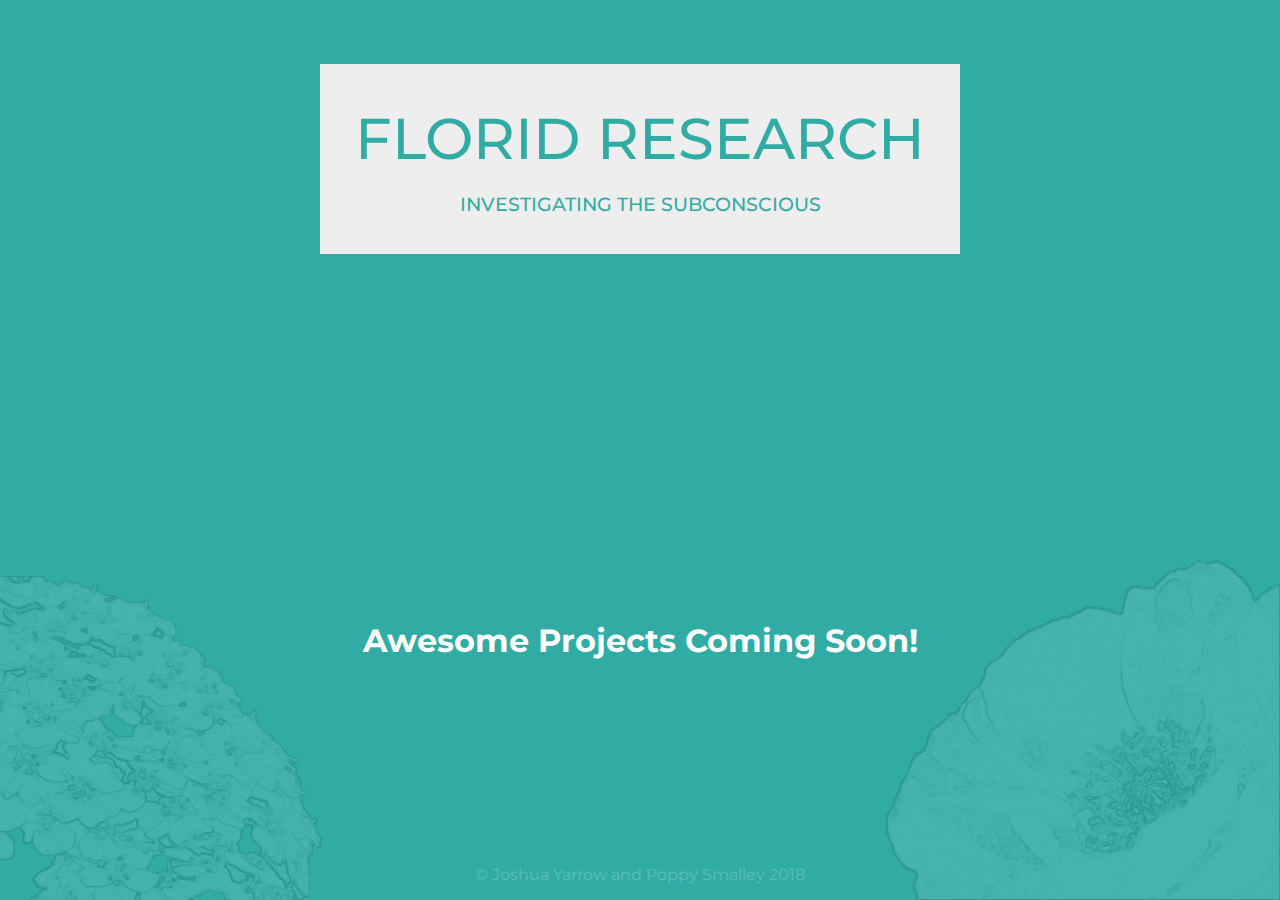
<file: Florid/index.html>
﻿<!DOCTYPE html>
<html>
<head>
    <meta charset="utf-8" />
    <title>Florid Research</title>
    <link rel="stylesheet" href="styles.css" />
    <script src="mainScript.js"></script>
</head>
<body>

    <div id="titleBlock">
        <h1 id="title">FLORID RESEARCH</h1>
        <h3 id="subtitle">INVESTIGATING THE SUBCONSCIOUS</h3>
    </div>

    <h1 style="text-align:center;height:100px;width:100vw;position:absolute;top:calc(70vh - 30px);left:0;">Awesome Projects Coming Soon!</h1>

    <img id="poppy" src="poppy.png"/>
    <img id="yarrow" src="yarrow.png" />

    <p id="copyright">© Joshua Yarrow and Poppy Smalley 2018</p>
</body>
</html>
</file>
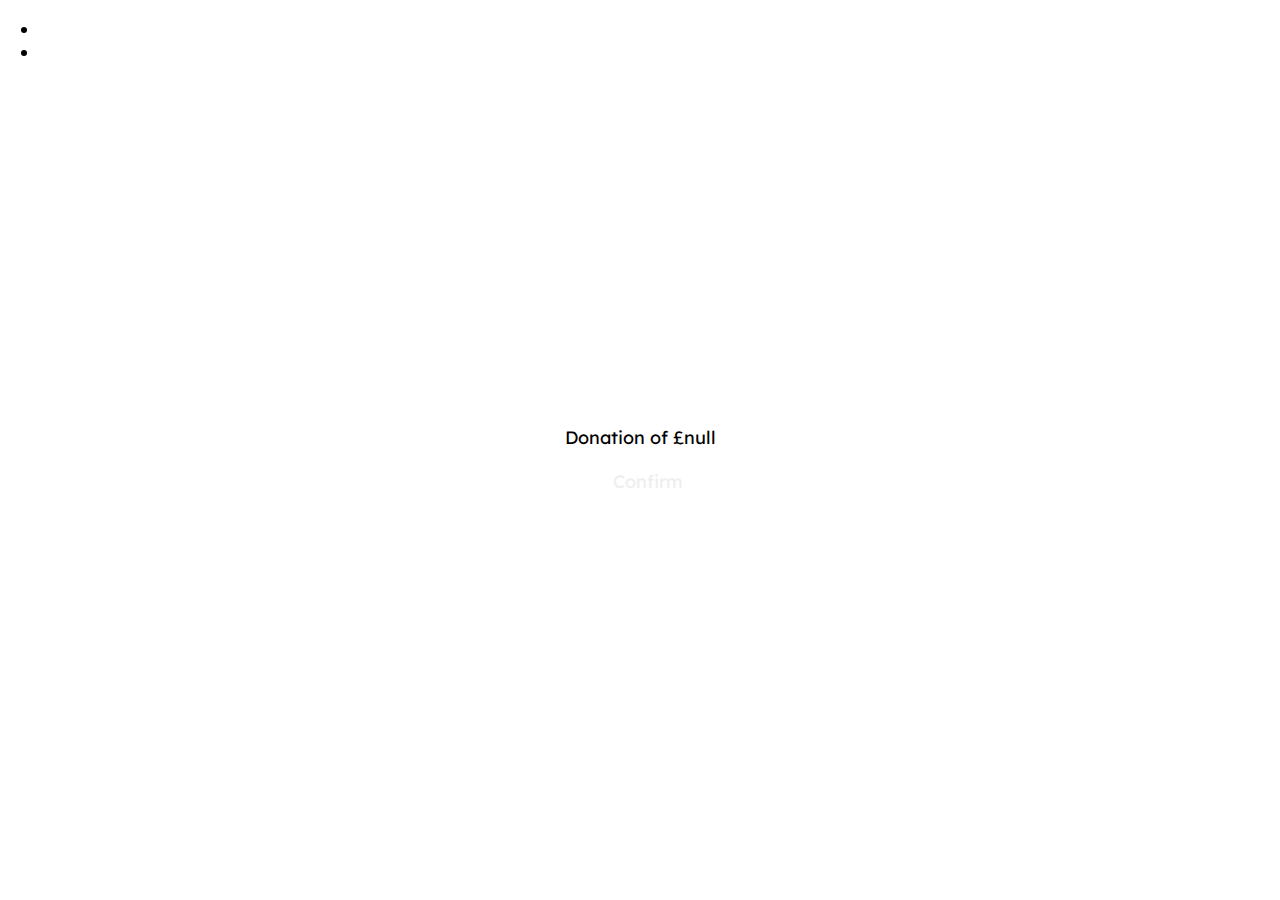
<file: mock_checkout/index.html>
<!DOCTYPE html>
<html>
<head>
    <title></title>
    <meta charset="utf-8" />
    <meta name="viewport" content="width=device-width, initial-scale=1, maximum-scale=1, user-scalable=no">
    <link rel="stylesheet" href="main.css" />
    <script src="main.js"></script>
</head>
<body>
    <div id="jumbotron">
        <ul id="stack">
            <li>
            <p id="cost"/></li>
            <li>
            <a id="confirm">Confirm</a></li>
        </ul>
    </div>
</body>
</html>
</file>
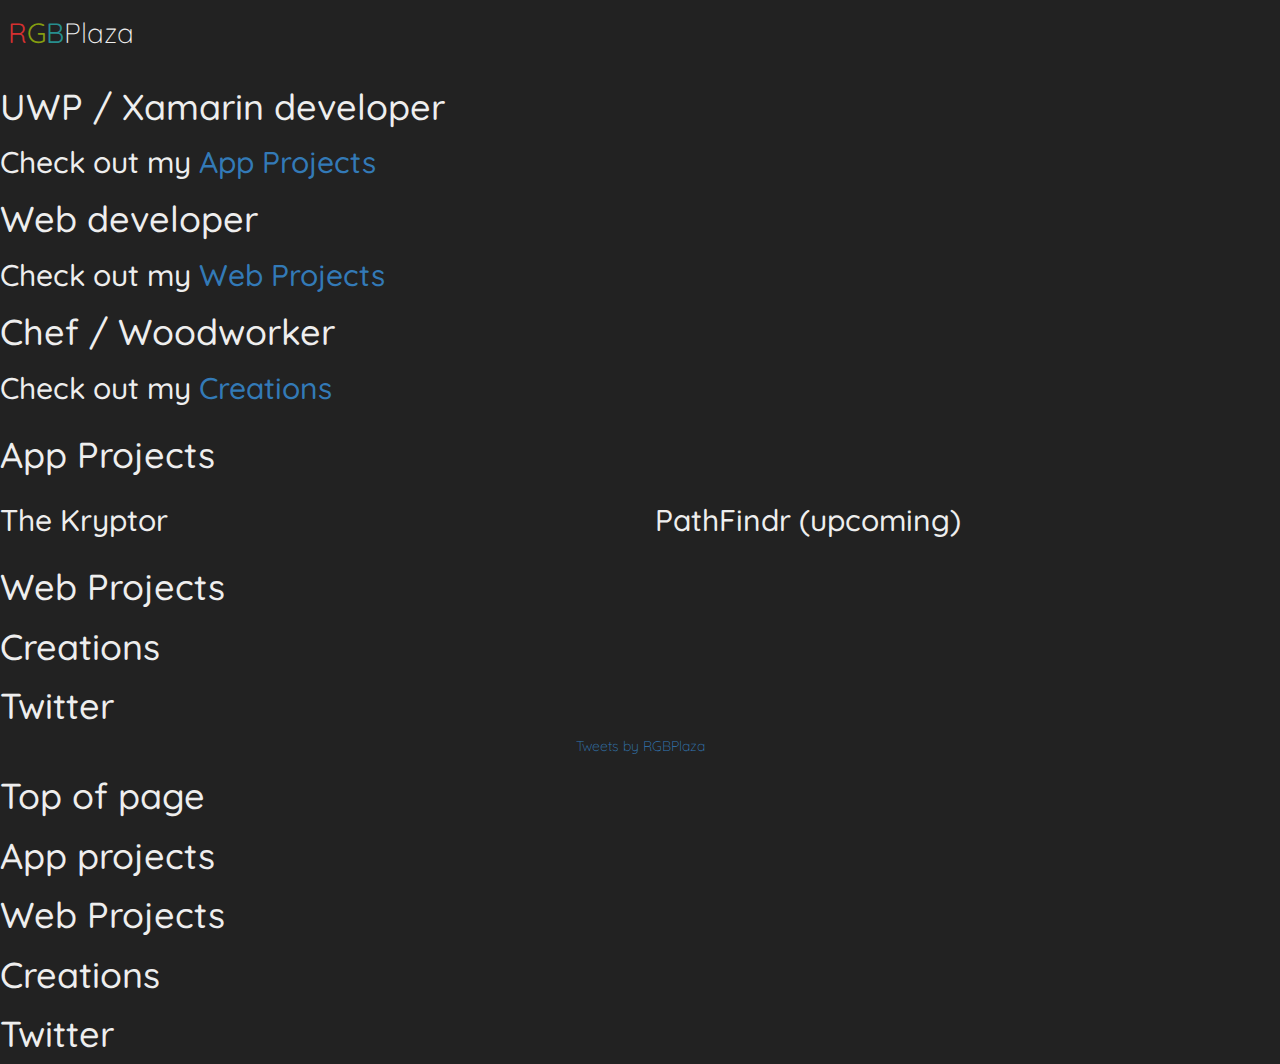
<file: rgbplaza.github.io/rgbplaza.github.io/index.html>
﻿<!DOCTYPE html>
<html>
<head>
    <title></title>
	<meta charset="utf-8" />
    <link rel="stylesheet" href="https://maxcdn.bootstrapcdn.com/bootstrap/3.3.7/css/bootstrap.min.css">
    <script src="https://ajax.googleapis.com/ajax/libs/jquery/3.1.1/jquery.min.js"></script>
    <script src="https://rgbplaza.github.io/rgbslide/rgbSlide.min.js"> </script>
    <meta name="viewport" content="width=device-width, initial-scale=1, maximum-scale=1, user-scalable=no">
    <link rel="stylesheet" href="mainStyles.css" />
    <script src="mainScript.js"></script>
</head>
<body>
    <div id="navBar">
        <h1><span style="color:#d53030;font-weight:400">R</span><span style="color:#859d10;font-weight:400">G</span><span style="color:#278e8e;font-weight:400">B</span>Plaza</h1>
    </div>
    <div id="mainSlider">
        <div>
            <h1>UWP / Xamarin developer</h1>
        <h2>Check out my <a class="appBtn" href="https://us-central1-street-kids-direct-dms.cloudfunctions.net/transactionCompleted">App Projects</a></h2>
        </div>
        <div>
            <h1>Web developer</h1>
            <h2>Check out my <a class="webBtn">Web Projects</a></h2>
        </div>
        <div>
            <h1>Chef / Woodworker</h1>
            <h2>Check out my <a class="creBtn">Creations</a></h2>
        </div>
    </div>
    <div id="apps" class="sect row">
        <div class="col-xs-12">
            <h1>App Projects</h1>
        </div>
        <div class="col-sm-6">
            <h2>The Kryptor</h2>
        </div>
        <div class="col-sm-6">
            <h2>PathFindr (upcoming)</h2>
        </div>
    </div>
    <div id="web" class="sect">
        <h1>Web Projects</h1>
    </div>
    <div id="creations" class="sect">
        <h1>Creations</h1>
    </div>
    <div id="twitter" class="sect" style="text-align:center;">
        <h1 style="text-align:left;">Twitter</h1>
        <a class="twitter-timeline" data-width="800" data-height="800" data-theme="dark" data-link-color="#278e8e" href="https://twitter.com/RGBPlaza">Tweets by RGBPlaza</a>
        <script async src="//platform.twitter.com/widgets.js" charset="utf-8"></script>
    </div>


    <div id="sectionMenu">
        <h1 class="topBtn">Top of page</h1>
        <h1 class="appBtn">App projects</h1>
        <h1 class="webBtn">Web Projects</h1>
        <h1 class="creBtn">Creations</h1>
        <h1 class="twiBtn">Twitter</h1>
    </div>
</body>
</html>
</file>
<file: mainStyles.css>
﻿@import url('https://fonts.googleapis.com/css?family=Quicksand:300,400');

body {
    background:#222;
    color:#eee;
    font-family:"Quicksand",'Segoe UI', Tahoma, Geneva, Verdana, sans-serif;
    font-weight:300;
    overflow-x:hidden;
}

#navBar{
    padding:9px;
    padding-top:8px;
    margin-top:-2px;
}
#navBar a{
    font-weight:300;
    font-size:31px;
    cursor:pointer;
}

#sl1{
    background:#d53030 url('Assets/Github Artwork sl1.png') center center no-repeat;
    background-size:56vw;
}
#sl2{
    background:#859d10 url('Assets/Github Artwork sl2.png') center center no-repeat;
    background-size:48vw;
}
#sl3{
    background:#278e8e url('Assets/Github Artwork sl3.png') center center no-repeat;
    background-size:54vw;
}

.sliderBox{
    text-align:center;
}

.sliderBox h1{
    font-weight:300;
    font-size:80px;
}
@media(max-width:1200px){
    .sliderBox h1{
        font-size:64px;
    }
}
@media(max-width:840px) {
    .sliderBox h1 {
        font-size: 48px;
    }
}

.sliderBox h2{
    width:90vw;
    position:absolute;
    left:5vw;
    bottom:6%;
}
.sliderBox a{
    border:2px solid #eee;
    color:#eee;
    padding:8px;
    border-radius:10px;
    text-decoration:none;
    font-size:80%;
}
.sliderBox a:hover{
    background:#eee;
    color:#111;
    cursor:pointer;
}

.sect{
    height:800px;
    padding:10px;
    border-bottom:2px solid #333;
}
.sect h1{
    cursor:pointer;
}
.sect h2{
    text-align:center;
}

#sectionMenu{
    display:none;
    width:100vw;
    height:100%;
    background-color:rgba(0,0,0,0.9);
    position:fixed;
    left:0;
    top:0;
    z-index:1000;
    text-align:center;
    padding:10vh;
}
#sectionMenu h1:hover{
    color:#278e8e;
    cursor:pointer;
}
</file>
<file: AboutSufism/main.css>
﻿@import url('https://fonts.googleapis.com/css?family=Montserrat:300,500');
body {
    background-color: #202020;
    color: #eee;
    padding: 64px;
    margin:0;
    font-family: 'Montserrat';
    overflow-x: hidden;
    transition: padding 0.1s;
}

p,h1 {
    margin: 0;
}

#title {
    font-size: 80px;
    transition: font-size 0.2s;
    z-index:2;
}

#subTitle {
    font-size: 24px;
    font-weight: 300;
    transition: font-size 0.2s;
    z-index: 2;
}

#titleUnderline {
    height: 5px;
    max-width: 60vw;
    width: 32px;
    transition: width 0.2s;
    background: #33CCCC;
    margin-top: 16px;
    margin-bottom:64px;
}

.section {
    background-size: cover;
    width: 100vw;
    height: auto;
    position: relative;
    left: -64px;
    opacity: 0;
    padding: 64px;
}

.sectionHeader {
    font-size: 80px;
    transition: font-size 0.2s;
    background:rgba(0, 0, 0, 0.70);
    padding:24px;
}

.sectionBody{
    font-size:28px;
    background:rgba(0, 0, 0, 0.70);
    padding:24px;
}

blockquote {
    background: rgba(0, 0, 0, 0.50);
    font-size: 32px;
    margin: 0;
    border-color: #33CCCC;
}

.section .row{
    margin-bottom:32px;
}

@media (max-width:720px){
    #title,.sectionHeader {
        font-size: 60px;
    }

    #subTitle {
        font-size: 18px;
    }
    body{
        padding:32px;
    }
    .section{
        left:-32px;
        padding:32px;
    }
    #titleUnderline {
        margin-bottom: 32px;
    }
}

@media (max-width:540px) {
    #title,.sectionHeader {
        font-size: 40px;
    }

    #subTitle {
        font-size: 12px;
    }
    body {
        padding: 24px;
    }
    .section {
        left: -24px;
        padding: 24px;
    }
    #titleUnderline {
        margin-bottom: 24px;
    }
}
</file>
<file: CV/MainStyles.css>
﻿
@import url('https://fonts.googleapis.com/css?family=Montserrat:300,400');

body {
    background:#222;
    color:#eee;
    font-family: 'Montserrat';
    padding:0;
    margin:0;
    overflow-x:hidden;
}

#mainNav {
    padding: 0;
    width: 100vw;
    background: #181818;
}

.navButton{
    margin:0;
    font-size:2vh;
    padding:16px;
    width:33.33vw;
    display:inline-block;
    text-align:center;
    transition:background 0.2s;
    cursor:pointer;
}
.navButton:hover{
    background:#222;
}

#navIndicator {
    height: 4px;
    margin-top:-4px;
    background: #e74c3c;
    position: absolute;
    left: 0;
    transition:left 0.2s, width 0.2s;
}

@media(min-width:720px) {
    .navButton {
        width: auto;
    }
}

.pane{
    position:absolute;
    left:-100vw;
    width:100vw;
    padding:32px;
    transition:left 1s, opacity 0.4s;
    opacity:0;
}
.paneIsVisible{
    left:0vw;
    opacity:1;
}

#contactDetails{
    background:#282828;
    padding:16px;
    border-radius:0 0 16px 16px;
    font-weight:300;
}
#contactDetails h4{
    margin:4px;
}

#portraitHolder {
    padding: 0;
    overflow: hidden;
    border-radius: 16px 16px 0 0;
}

#gradesModal {
    position: absolute;
    width: 100vw;
    height: 100vh;
    padding: 64px;
    left: 0;
    top: -200vh;
    transition: top 1.2s;
    background: #1970a9;
}
.modalCloseButton {
    position: absolute;
    right: 3vh;
    top: 3vh;
    cursor: pointer;
    width: 4vmin;
    height: 4vmin;
    opacity:1;
    transition:opacity 0.1s;
}
.modalCloseButton:hover {
    opacity: 0.5;
}

#gradesTable{
    width:80vw;
    position:absolute;
    height:80vh;
    left:10vw;
    bottom:10vh;
}
.cell {
    width: 50%;
    position: absolute;
    border: 2px solid #eee;
    padding: 8px;
    text-align: center;
    height: 10%;
    font-size: 3vmin;
    line-height: 5.5vh;
}
.col0{
    left:0;
}
.col1{
    left:50%;
    border-left:none;
}
</file>
<file: Dragon/MainStyles.css>
﻿body {
    margin: 32px;
    overflow: hidden;
    background: #222;
}

#canvas {
    background: #222;
}

input {
    padding:10px;
    background:#181818;
    color:#eee;
    font-family:Montserrat;
    font-size:30px;
    border:none;
}

.btn{
    cursor:pointer;
    transition:background 0.2s;
}
.btn:hover {
    background: #00A66C;
}
</file>
<file: Florid/styles.css>
﻿
@import url('https://fonts.googleapis.com/css?family=Montserrat:300,500');

body {
    overflow: hidden;
    background: #31aca4;
    padding: 0;
    margin:0;
    font-family: 'Montserrat', Tahoma, Geneva, Verdana, sans-serif;
    color: white;
}

#titleBlock {
    width: 50vw;
    background: #eee;
    position: absolute;
    left: 25vw;
    right: 25vw;
    top:5vw;
}

#title {
    font-weight: 500;
    color: #31aca4;
    text-align: center;
    font-size: 4.5vw;
    background: #eee;
}

#subtitle {
    position:relative;
    top:-1.5vw;
    font-weight: 500;
    color: #31aca4;
    text-align: center;
    font-size: 1.5vw;
    background: #eee;
}

@media (max-width : 1080) {

    #titleBlock {
        width: 90vw;
        background: #eee;
        position: absolute;
        left: 5vw;
        right: 5vw;
        top: 5vw;
    }

    #title {
        color: #31aca4;
        text-align: center;
        font-size: 8vw;
        background: #eee;
    }

    #subtitle {
        position: relative;
        top: -2vw;
        font-weight: 500;
        color: #31aca4;
        text-align: center;
        font-size: 3vw;
        background: #eee;
    }
}

#poppy {
    position:absolute;
    right:0;
    bottom:0;
    opacity:0.1;
    width:32vw;
    max-width:400px;
}

#yarrow {
    position: absolute;
    left: 0;
    bottom: 0;
    opacity: 0.1;
    width: 32vw;
    max-width: 400px;
}

#copyright {
    text-align:center;
    position:absolute;
    bottom:0;
    width:400px;
    left:calc(50vw - 200px);
    opacity:0.2;
}
</file>
<file: mock_checkout/main.css>
@import url('https://fonts.googleapis.com/css2?family=Lexend+Deca&display=swap');
body{
    padding: 0;
    margin: 0;
    overflow: hidden;
}

#jumbotron {
    width: 100vw;
    height: 100vh;
    overflow: hidden;
    text-align: center;
    font-family: 'Lexend Deca', sans-serif;
    font-size: 18px;
}

#cost {
    height: 24px;
    width: 500px;
    position: absolute;
    left: calc(50vw - 250px);
    top: calc(50vh - 24px);
}

#confirm {
    color: #eee;
    width: 216px;
    position: absolute;
    left: calc(50vw - 108px);
    top: calc(50vh + 12px);
    vertical-align: middle;
    border-radius: 32px;
    padding: 8px;
    text-decoration: none;
}

#confirm:hover{
    opacity: 0.8;
}

p {
    margin: 0;
}
</file>
<file: rgbplaza.github.io/rgbplaza.github.io/mainStyles.css>
﻿@import url('https://fonts.googleapis.com/css?family=Quicksand:300,400');

body {
    background:#222;
    color:#eee;
    font-family:"Quicksand",'Segoe UI', Tahoma, Geneva, Verdana, sans-serif;
    font-weight:300;
}

#navBar{
    padding:8px;
    padding-top:0;
    margin-top:-2px;
}
#navBar h1{
    font-weight:300;
    font-size:28px;
}

#sl1{
    background:#d53030 url('Assets/Github Artwork sl1.png') center center no-repeat;
    background-size:56vw;
}
#sl2{
    background:#859d10 url('Assets/Github Artwork sl2.png') center center no-repeat;
    background-size:48vw;
}
#sl3{
    background:#278e8e url('Assets/Github Artwork sl3.png') center center no-repeat;
    background-size:54vw;
}

.sliderBox{
    text-align:center;
}

.sliderBox h1{
    font-weight:300;
    font-size:80px;
}
@media(max-width:1200px){
    .sliderBox h1{
        font-size:64px;
    }
}
@media(max-width:840px) {
    .sliderBox h1 {
        font-size: 48px;
    }
}
</file>
